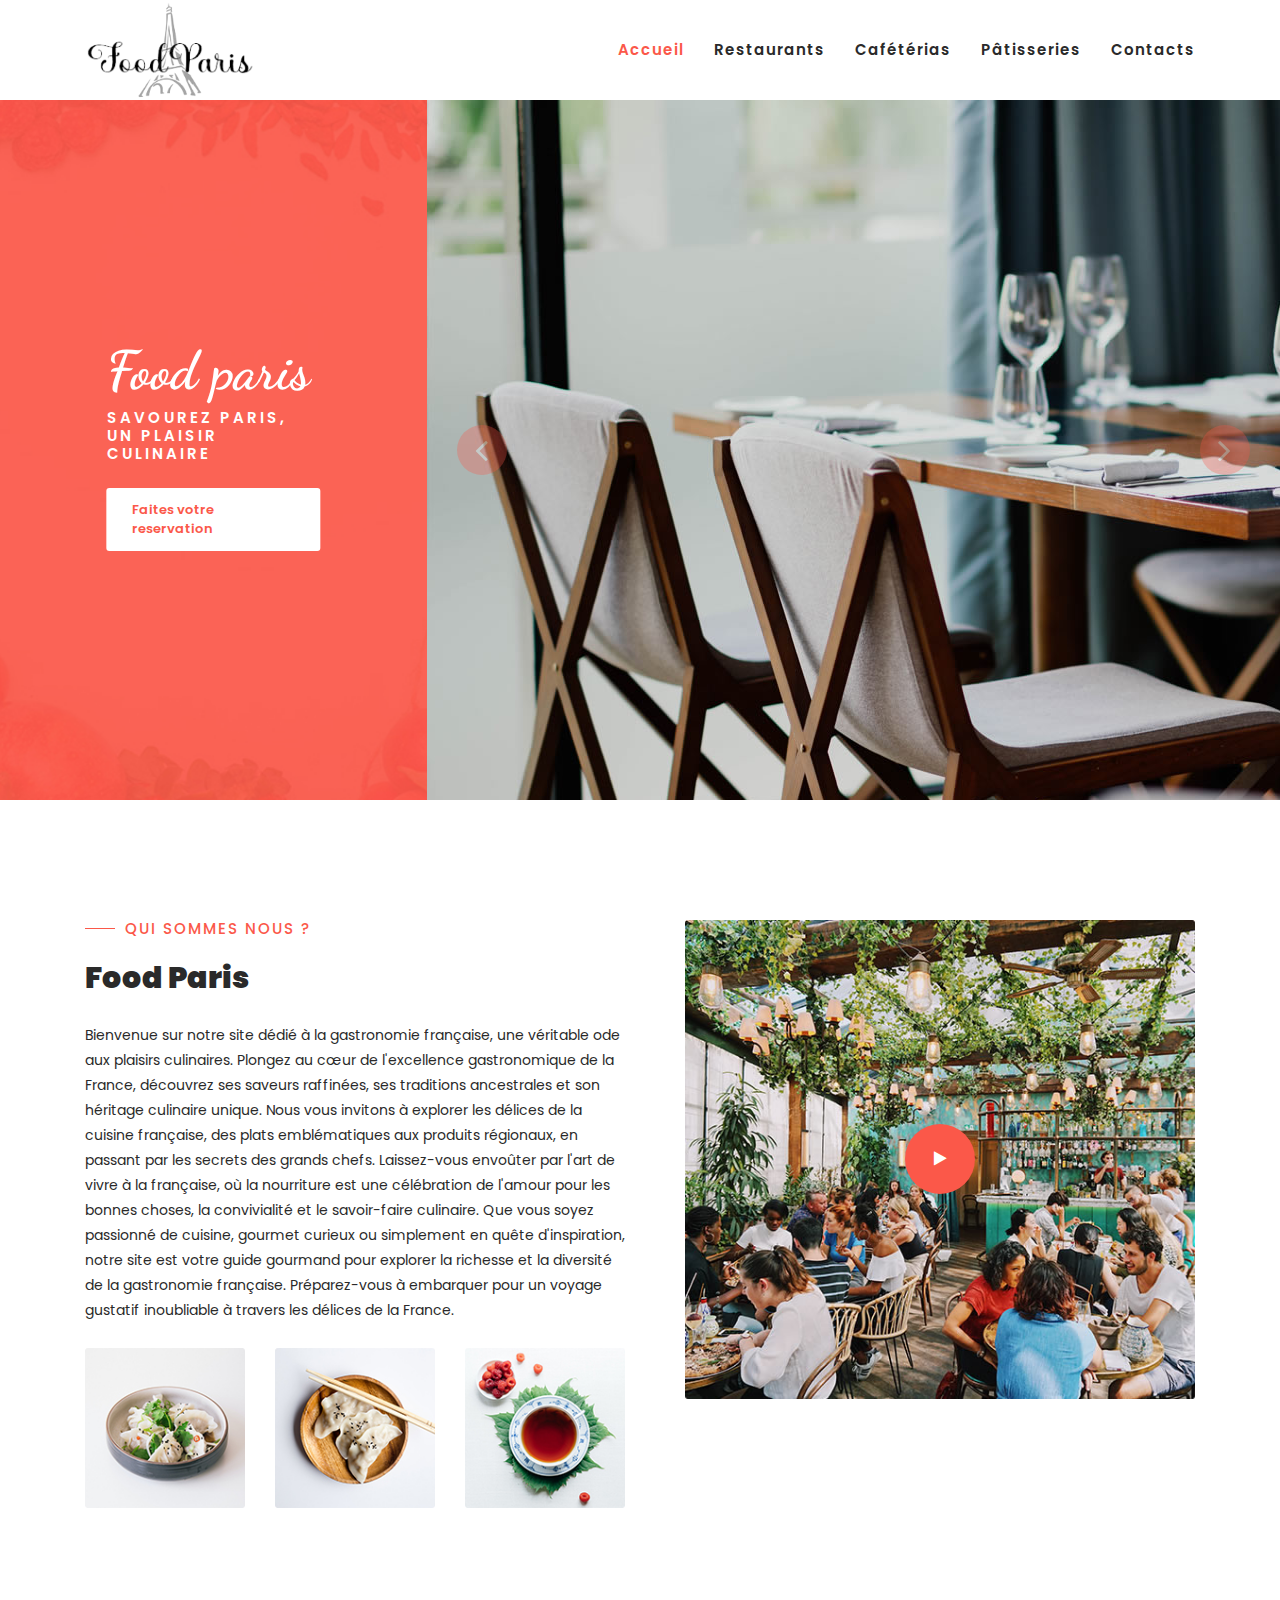
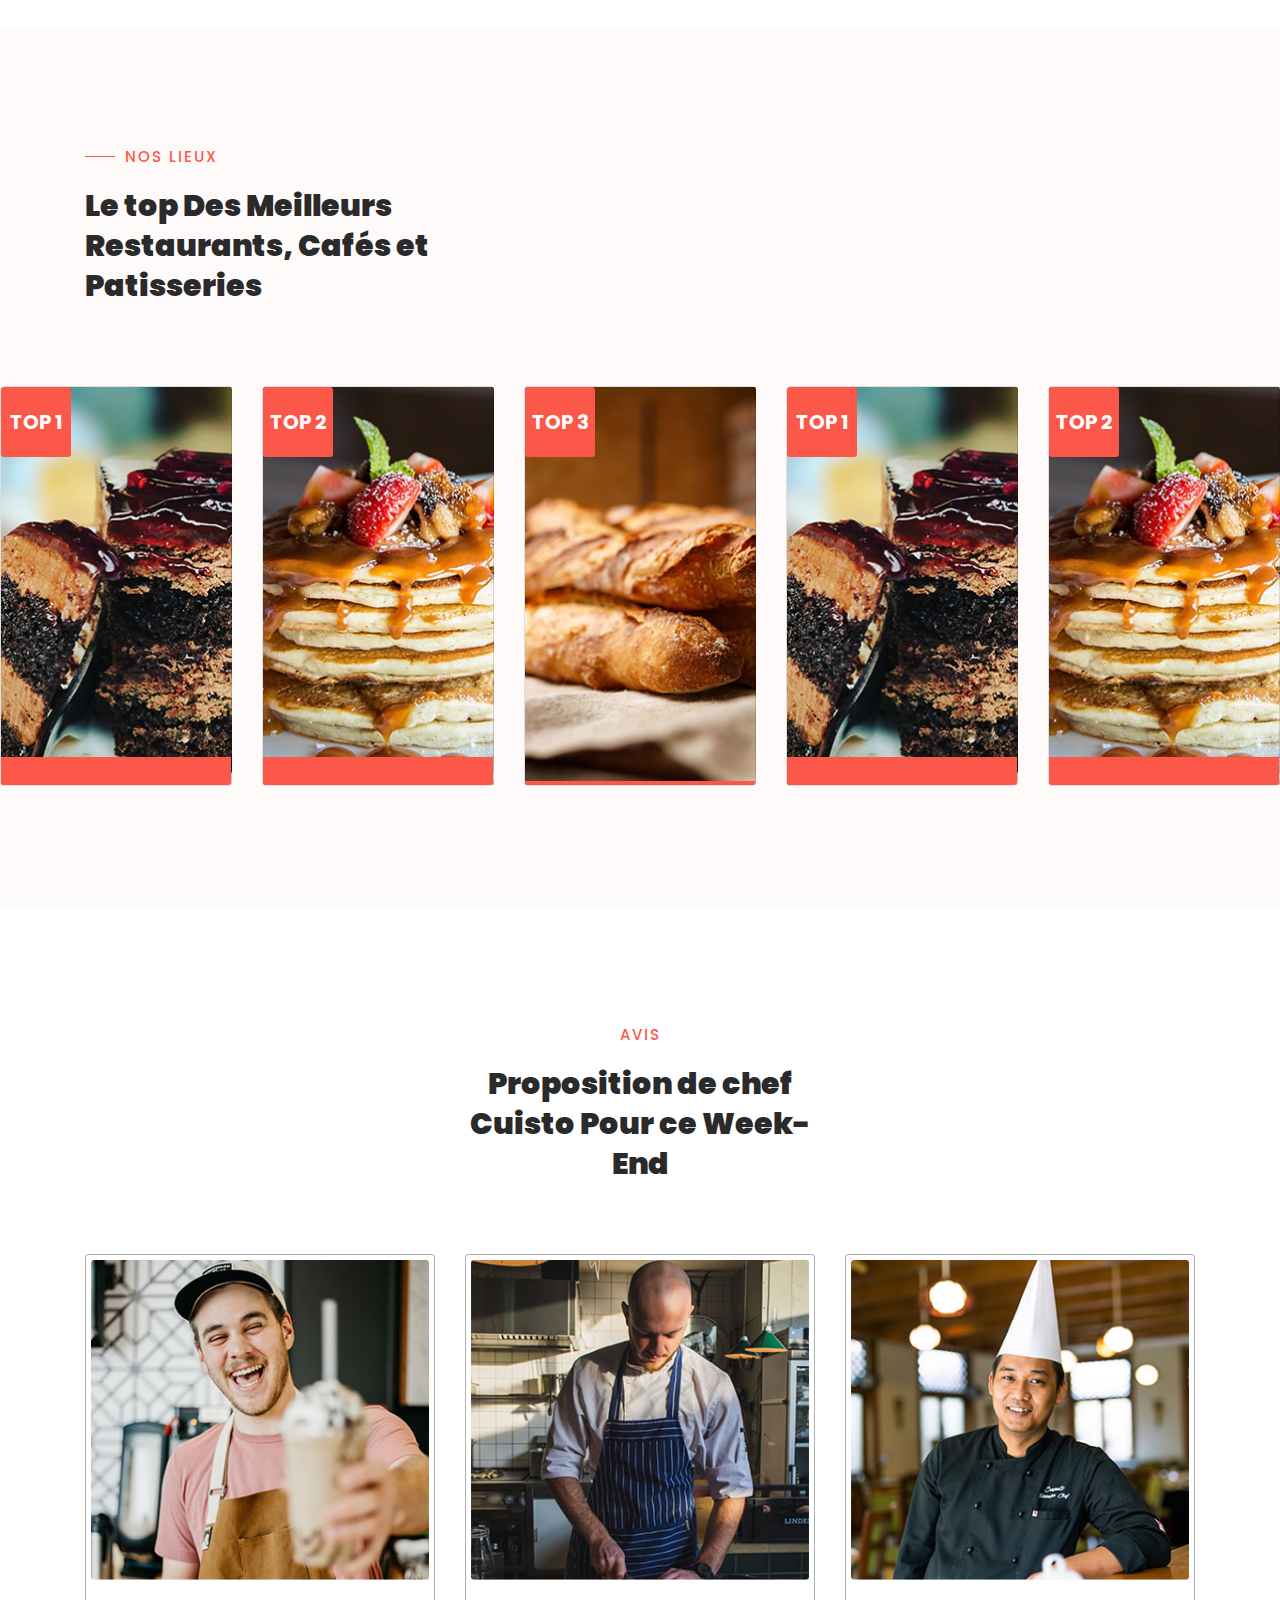
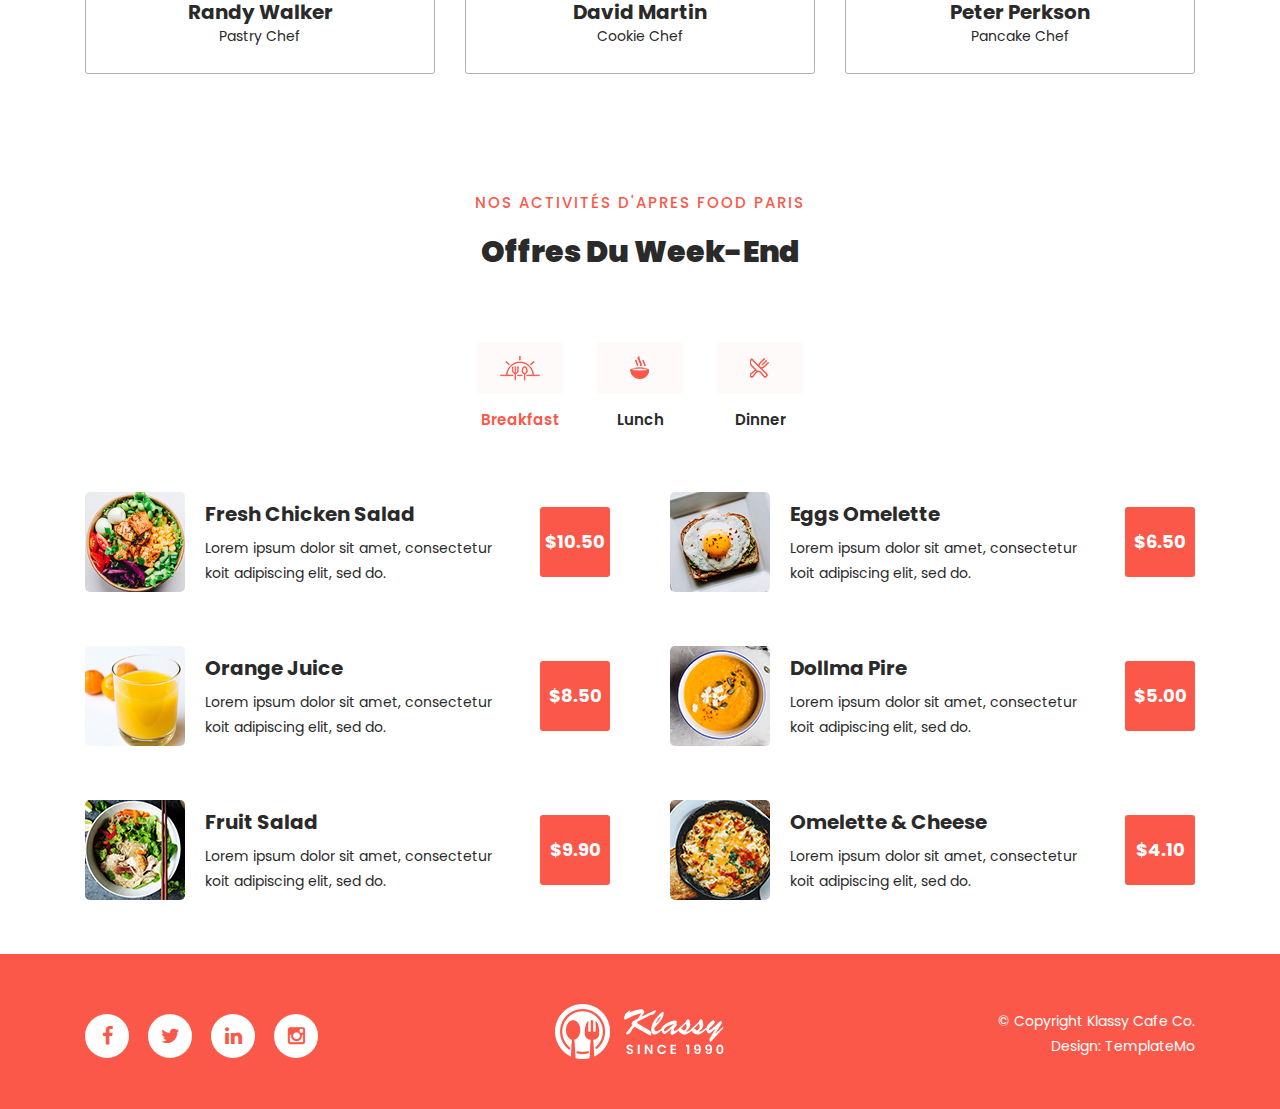
<file: index.html>
<!DOCTYPE html>
<html lang="en">

<head>

    <meta charset="utf-8">
    <meta name="viewport" content="width=device-width, initial-scale=1, shrink-to-fit=no">
    <meta name="description" content="">
    <meta name="author" content="">
    <link href="https://fonts.googleapis.com/css?family=Poppins:100,200,300,400,500,600,700,800,900&display=swap"
        rel="stylesheet">
    <link href="https://fonts.googleapis.com/css2?family=Dancing+Script:wght@400;500;600;700&display=swap"
        rel="stylesheet">

    <title>Food Paris</title>
    <!--
    
TemplateMo 558 Klassy Cafe

https://templatemo.com/tm-558-klassy-cafe

-->
    <!-- Additional CSS Files -->
    <link rel="stylesheet" type="text/css" href="assets/css/bootstrap.min.css">

    <link rel="stylesheet" type="text/css" href="assets/css/font-awesome.css">

    <link rel="stylesheet" href="assets/css/templatemo-klassy-cafe.css">

    <link rel="stylesheet" href="assets/css/owl-carousel.css">

    <link rel="stylesheet" href="assets/css/lightbox.css">

</head>

<body>

    <!-- ***** Preloader Start ***** -->
    <div id="preloader">
        <div class="jumper">
            <div></div>
            <div></div>
            <div></div>
        </div>
    </div>
    <!-- ***** Preloader End ***** -->


    <!-- ***** Header Area Start ***** -->
    <header class="header-area header-sticky">
        <div class="container">
            <div class="row">
                <div class="col-12">
                    <nav class="main-nav">
                        <!-- ***** Logo Start ***** -->
                        <a href="index.html" class="logo">
                            <img src="assets/images/logo.png">
                        </a>
                        <!-- ***** Logo End ***** -->
                        <!-- ***** Menu Start ***** -->
                        <ul class="nav">
                            <li class="scroll-to-section"><a href="index.html" class="active">Accueil</a></li>
                            <li class="scroll-to-section"><a href="resto_gastro.html">Restaurants</a></li>

                            <!-- 
                            <li class="submenu">
                                <a href="javascript:;">Drop Down</a>
                                <ul>
                                    <li><a href="#">Drop Down Page 1</a></li>
                                    <li><a href="#">Drop Down Page 2</a></li>
                                    <li><a href="#">Drop Down Page 3</a></li>
                                </ul>
                            </li>
                        -->
                            <li class="scroll-to-section"><a href="caffe.html">Cafétérias</a></li>
                            <li class="scroll-to-section"><a href="patisseries.html">Pâtisseries</a></li>
                            <li class="scroll-to-section"><a href="contact.html">Contacts</a></li>
                        </ul>
                        <a class='menu-trigger'>
                            <span>Menu</span>
                        </a>
                        <!-- ***** Menu End ***** -->
                    </nav>
                </div>
            </div>
        </div>
    </header>
    <!-- ***** Header Area End ***** -->

    <!-- ***** Main Banner Area Start ***** -->
    <div id="top">
        <div class="container-fluid">
            <div class="row">
                <div class="col-lg-4">
                    <div class="left-content">
                        <div class="inner-content">
                            <h4>Food paris </h4>
                            <h6>Savourez Paris, un plaisir culinaire</h6>
                            <div class="main-white-button scroll-to-section">
                                <a href="#reservation">Faites votre reservation</a>
                            </div>
                        </div>
                    </div>
                </div>
                <div class="col-lg-8">
                    <div class="main-banner header-text">
                        <div class="Modern-Slider">
                            <!-- Item -->
                            <div class="item">
                                <div class="img-fill">
                                    <img src="assets/images/slide-01.jpg" alt="">
                                </div>
                            </div>
                            <!-- // Item -->
                            <!-- Item -->
                            <div class="item">
                                <div class="img-fill">
                                    <img src="assets/images/slide-02.jpg" alt="">
                                </div>
                            </div>
                            <!-- // Item -->
                            <!-- Item -->
                            <div class="item">
                                <div class="img-fill">
                                    <img src="assets/images/slide-03.jpg" alt="">
                                </div>
                            </div>
                            <!-- // Item -->
                        </div>
                    </div>
                </div>
            </div>
        </div>
    </div>
    <!-- ***** Main Banner Area End ***** -->

    <!-- ***** About Area Starts ***** -->
    <section class="section" id="about">
        <div class="container">
            <div class="row">
                <div class="col-lg-6 col-md-6 col-xs-12">
                    <div class="left-text-content">
                        <div class="section-heading">
                            <h6>Qui Sommes Nous ?</h6>
                            <h2>Food Paris</h2>
                        </div>
                        <p>Bienvenue sur notre site dédié à la gastronomie française, une véritable ode aux plaisirs
                            culinaires. Plongez au cœur de l'excellence gastronomique de la France, découvrez ses
                            saveurs raffinées, ses traditions ancestrales et son héritage culinaire unique. Nous vous
                            invitons à explorer les délices de la cuisine française, des plats emblématiques aux
                            produits régionaux, en passant par les secrets des grands chefs. Laissez-vous envoûter par
                            l'art de vivre à la française, où la nourriture est une célébration de l'amour pour les
                            bonnes choses, la convivialité et le savoir-faire culinaire. Que vous soyez passionné de
                            cuisine, gourmet curieux ou simplement en quête d'inspiration, notre site est votre guide
                            gourmand pour explorer la richesse et la diversité de la gastronomie française.
                            Préparez-vous à embarquer pour un voyage gustatif inoubliable à travers les délices de la
                            France.</p>
                        <div class="row">
                            <div class="col-4">
                                <img src="assets/images/about-thumb-01.jpg" alt="">
                            </div>
                            <div class="col-4">
                                <img src="assets/images/about-thumb-02.jpg" alt="">
                            </div>
                            <div class="col-4">
                                <img src="assets/images/about-thumb-03.jpg" alt="">
                            </div>
                        </div>
                    </div>
                </div>
                <div class="col-lg-6 col-md-6 col-xs-12">
                    <div class="right-content">
                        <div class="thumb">
                            <a rel="nofollow" href="http://youtube.com"><i class="fa fa-play"></i></a>
                            <img src="assets/images/about-video-bg.jpg" alt="">
                        </div>
                    </div>
                </div>
            </div>
        </div>
    </section>
    <!-- ***** About Area Ends ***** -->

    <!-- ***** Menu Area Starts ***** -->
    <section class="section" id="menu">
        <div class="container">
            <div class="row">
                <div class="col-lg-4">
                    <div class="section-heading">
                        <h6>Nos lieux</h6>
                        <h2>Le top Des Meilleurs Restaurants, Cafés et Patisseries</h2>
                    </div>
                </div>
            </div>
        </div>
        <div class="row ">
            <div class="col-lg-12">
                <div class="owl-menu-item owl-carousel">
                    <div class="item">
                        <div class='card card1'>
                            <div class="price">
                                <h6>TOP 1</h6>
                            </div>
                            <div class='info'>
                                <h1 class='title'>Chocolate Cake</h1>
                                <p class='description'>Lorem ipsum dolor sit amet, consectetur adipiscing elit, sedii do
                                    eiusmod teme.</p>
                                <div class="main-text-button">
                                    <div class="scroll-to-section"><a href="#reservation">Make Reservation <i
                                                class="fa fa-angle-down"></i></a></div>
                                </div>
                            </div>
                        </div>
                    </div>
                    <div class="item">
                        <div class='card card2'>
                            <div class="price">
                                <h6>TOP 2</h6>
                            </div>
                            <div class='info'>
                                <h1 class='title'>Klassy Pancake</h1>
                                <p class='description'>Lorem ipsum dolor sit amet, consectetur adipiscing elit, sedii do
                                    eiusmod teme.</p>
                                <div class="main-text-button">
                                    <div class="scroll-to-section"><a href="#reservation">Make Reservation <i
                                                class="fa fa-angle-down"></i></a></div>
                                </div>
                            </div>
                        </div>
                    </div>
                    <div class="item">
                        <div class='card card3'>
                            <div class="price">
                                <h6>TOP 3</h6>
                            </div>
                            <div class='info'>
                                <h1 class='title'>Tall Klassy Bread</h1>
                                <p class='description'>Lorem ipsum dolor sit amet, consectetur adipiscing elit, sedii do
                                    eiusmod teme.</p>
                                <div class="main-text-button">
                                    <div class="scroll-to-section"><a href="#reservation">Make Reservation <i
                                                class="fa fa-angle-down"></i></a></div>
                                </div>
                            </div>
                        </div>
                    </div>
                </div>
            </div>
        </div>
    </section>
    <!-- ***** Menu Area Ends ***** -->

    <!-- ***** Chefs Area Starts ***** -->
    <section class="section" id="chefs">
        <div class="container">
            <div class="row">
                <div class="col-lg-4 offset-lg-4 text-center">
                    <div class="section-heading">
                        <h6> Avis </h6>
                        <h2> Proposition de chef Cuisto Pour ce Week-End </h2>
                    </div>
                </div>
            </div>
            <div class="row">
                <div class="col-lg-4">
                    <div class="chef-item">
                        <div class="thumb">
                            <div class="overlay"></div>
                            <ul class="social-icons">
                                <li><a href="#"><i class="fa fa-facebook"></i></a></li>
                                <li><a href="#"><i class="fa fa-twitter"></i></a></li>
                                <li><a href="#"><i class="fa fa-instagram"></i></a></li>
                            </ul>
                            <img src="assets/images/chefs-01.jpg" alt="Chef #1">
                        </div>
                        <div class="down-content">
                            <h4>Randy Walker</h4>
                            <span>Pastry Chef</span>
                        </div>
                    </div>
                </div>
                <div class="col-lg-4">
                    <div class="chef-item">
                        <div class="thumb">
                            <div class="overlay"></div>
                            <ul class="social-icons">
                                <li><a href="https://www.facebook.com/david.martinlapaix/?locale=fr_FR"><i
                                            class="fa fa-facebook"></i></a></li>
                                <li><a href="#"><i class="fa fa-twitter"></i></a></li>
                                <li><a href="#"><i class="fa fa-behance"></i></a></li>
                            </ul>
                            <img src="assets/images/chefs-02.jpg" alt="Chef #2">
                        </div>
                        <div class="down-content">
                            <h4>David Martin</h4>
                            <span>Cookie Chef</span>
                        </div>
                    </div>
                </div>
                <div class="col-lg-4">
                    <div class="chef-item">
                        <div class="thumb">
                            <div class="overlay"></div>
                            <ul class="social-icons">
                                <li><a href="#"><i class="fa fa-facebook"></i></a></li>
                                <li><a href="#"><i class="fa fa-twitter"></i></a></li>
                                <li><a href="#"><i class="fa fa-google"></i></a></li>
                            </ul>
                            <img src="assets/images/chefs-03.jpg" alt="Chef #3">
                        </div>
                        <div class="down-content">
                            <h4>Peter Perkson</h4>
                            <span>Pancake Chef</span>
                        </div>
                    </div>
                </div>
            </div>
        </div>
    </section>
    <!-- ***** Chefs Area Ends ***** -->
    <!-- ***** Reservation Area Ends ***** -->

    <!-- ***** Menu Area Starts ***** -->
    <section class="section" id="offers">
        <div class="container">
            <div class="row">
                <div class="col-lg-4 offset-lg-4 text-center">
                    <div class="section-heading">
                        <h6>Nos Activités d'Apres Food Paris</h6>
                        <h2>Offres Du Week-End</h2>
                    </div>
                </div>
            </div>
            <div class="row">
                <div class="col-lg-12">
                    <div class="row" id="tabs">
                        <div class="col-lg-12">
                            <div class="heading-tabs">
                                <div class="row">
                                    <div class="col-lg-6 offset-lg-3">
                                        <ul>
                                            <li><a href='#tabs-1'><img src="assets/images/tab-icon-01.png"
                                                        alt="">Breakfast</a></li>
                                            <li><a href='#tabs-2'><img src="assets/images/tab-icon-02.png"
                                                        alt="">Lunch</a></a></li>
                                            <li><a href='#tabs-3'><img src="assets/images/tab-icon-03.png"
                                                        alt="">Dinner</a></a></li>
                                        </ul>
                                    </div>
                                </div>
                            </div>
                        </div>
                        <div class="col-lg-12">
                            <section class='tabs-content'>
                                <article id='tabs-1'>
                                    <div class="row">
                                        <div class="col-lg-6">
                                            <div class="row">
                                                <div class="left-list">
                                                    <div class="col-lg-12">
                                                        <div class="tab-item">
                                                            <img src="assets/images/tab-item-01.png" alt="">
                                                            <h4>Fresh Chicken Salad</h4>
                                                            <p>Lorem ipsum dolor sit amet, consectetur koit adipiscing
                                                                elit, sed do.</p>
                                                            <div class="price">
                                                                <h6>$10.50</h6>
                                                            </div>
                                                        </div>
                                                    </div>
                                                    <div class="col-lg-12">
                                                        <div class="tab-item">
                                                            <img src="assets/images/tab-item-02.png" alt="">
                                                            <h4>Orange Juice</h4>
                                                            <p>Lorem ipsum dolor sit amet, consectetur koit adipiscing
                                                                elit, sed do.</p>
                                                            <div class="price">
                                                                <h6>$8.50</h6>
                                                            </div>
                                                        </div>
                                                    </div>
                                                    <div class="col-lg-12">
                                                        <div class="tab-item">
                                                            <img src="assets/images/tab-item-03.png" alt="">
                                                            <h4>Fruit Salad</h4>
                                                            <p>Lorem ipsum dolor sit amet, consectetur koit adipiscing
                                                                elit, sed do.</p>
                                                            <div class="price">
                                                                <h6>$9.90</h6>
                                                            </div>
                                                        </div>
                                                    </div>
                                                </div>
                                            </div>
                                        </div>
                                        <div class="col-lg-6">
                                            <div class="row">
                                                <div class="right-list">
                                                    <div class="col-lg-12">
                                                        <div class="tab-item">
                                                            <img src="assets/images/tab-item-04.png" alt="">
                                                            <h4>Eggs Omelette</h4>
                                                            <p>Lorem ipsum dolor sit amet, consectetur koit adipiscing
                                                                elit, sed do.</p>
                                                            <div class="price">
                                                                <h6>$6.50</h6>
                                                            </div>
                                                        </div>
                                                    </div>
                                                    <div class="col-lg-12">
                                                        <div class="tab-item">
                                                            <img src="assets/images/tab-item-05.png" alt="">
                                                            <h4>Dollma Pire</h4>
                                                            <p>Lorem ipsum dolor sit amet, consectetur koit adipiscing
                                                                elit, sed do.</p>
                                                            <div class="price">
                                                                <h6>$5.00</h6>
                                                            </div>
                                                        </div>
                                                    </div>
                                                    <div class="col-lg-12">
                                                        <div class="tab-item">
                                                            <img src="assets/images/tab-item-06.png" alt="">
                                                            <h4>Omelette & Cheese</h4>
                                                            <p>Lorem ipsum dolor sit amet, consectetur koit adipiscing
                                                                elit, sed do.</p>
                                                            <div class="price">
                                                                <h6>$4.10</h6>
                                                            </div>
                                                        </div>
                                                    </div>
                                                </div>
                                            </div>
                                        </div>
                                    </div>
                                </article>
                                <article id='tabs-2'>
                                    <div class="row">
                                        <div class="col-lg-6">
                                            <div class="row">
                                                <div class="left-list">
                                                    <div class="col-lg-12">
                                                        <div class="tab-item">
                                                            <img src="assets/images/tab-item-04.png" alt="">
                                                            <h4>Eggs Omelette</h4>
                                                            <p>Lorem ipsum dolor sit amet, consectetur koit adipiscing
                                                                elit, sed do.</p>
                                                            <div class="price">
                                                                <h6>$14</h6>
                                                            </div>
                                                        </div>
                                                    </div>
                                                    <div class="col-lg-12">
                                                        <div class="tab-item">
                                                            <img src="assets/images/tab-item-05.png" alt="">
                                                            <h4>Dollma Pire</h4>
                                                            <p>Lorem ipsum dolor sit amet, consectetur koit adipiscing
                                                                elit, sed do.</p>
                                                            <div class="price">
                                                                <h6>$18</h6>
                                                            </div>
                                                        </div>
                                                    </div>
                                                    <div class="col-lg-12">
                                                        <div class="tab-item">
                                                            <img src="assets/images/tab-item-06.png" alt="">
                                                            <h4>Omelette & Cheese</h4>
                                                            <p>Lorem ipsum dolor sit amet, consectetur koit adipiscing
                                                                elit, sed do.</p>
                                                            <div class="price">
                                                                <h6>$22</h6>
                                                            </div>
                                                        </div>
                                                    </div>
                                                </div>
                                            </div>
                                        </div>
                                        <div class="col-lg-6">
                                            <div class="row">
                                                <div class="right-list">
                                                    <div class="col-lg-12">
                                                        <div class="tab-item">
                                                            <img src="assets/images/tab-item-01.png" alt="">
                                                            <h4>Fresh Chicken Salad</h4>
                                                            <p>Lorem ipsum dolor sit amet, consectetur koit adipiscing
                                                                elit, sed do.</p>
                                                            <div class="price">
                                                                <h6>$10</h6>
                                                            </div>
                                                        </div>
                                                    </div>
                                                    <div class="col-lg-12">
                                                        <div class="tab-item">
                                                            <img src="assets/images/tab-item-02.png" alt="">
                                                            <h4>Orange Juice</h4>
                                                            <p>Lorem ipsum dolor sit amet, consectetur koit adipiscing
                                                                elit, sed do.</p>
                                                            <div class="price">
                                                                <h6>$20</h6>
                                                            </div>
                                                        </div>
                                                    </div>
                                                    <div class="col-lg-12">
                                                        <div class="tab-item">
                                                            <img src="assets/images/tab-item-03.png" alt="">
                                                            <h4>Fruit Salad</h4>
                                                            <p>Lorem ipsum dolor sit amet, consectetur koit adipiscing
                                                                elit, sed do.</p>
                                                            <div class="price">
                                                                <h6>$30</h6>
                                                            </div>
                                                        </div>
                                                    </div>
                                                </div>
                                            </div>
                                        </div>
                                    </div>
                                </article>
                                <article id='tabs-3'>
                                    <div class="row">
                                        <div class="col-lg-6">
                                            <div class="row">
                                                <div class="left-list">
                                                    <div class="col-lg-12">
                                                        <div class="tab-item">
                                                            <img src="assets/images/tab-item-05.png" alt="">
                                                            <h4>Eggs Omelette</h4>
                                                            <p>Lorem ipsum dolor sit amet, consectetur koit adipiscing
                                                                elit, sed do.</p>
                                                            <div class="price">
                                                                <h6>$14</h6>
                                                            </div>
                                                        </div>
                                                    </div>
                                                    <div class="col-lg-12">
                                                        <div class="tab-item">
                                                            <img src="assets/images/tab-item-03.png" alt="">
                                                            <h4>Orange Juice</h4>
                                                            <p>Lorem ipsum dolor sit amet, consectetur koit adipiscing
                                                                elit, sed do.</p>
                                                            <div class="price">
                                                                <h6>$18</h6>
                                                            </div>
                                                        </div>
                                                    </div>
                                                    <div class="col-lg-12">
                                                        <div class="tab-item">
                                                            <img src="assets/images/tab-item-02.png" alt="">
                                                            <h4>Fruit Salad</h4>
                                                            <p>Lorem ipsum dolor sit amet, consectetur koit adipiscing
                                                                elit, sed do.</p>
                                                            <div class="price">
                                                                <h6>$10</h6>
                                                            </div>
                                                        </div>
                                                    </div>
                                                </div>
                                            </div>
                                        </div>
                                        <div class="col-lg-6">
                                            <div class="row">
                                                <div class="right-list">
                                                    <div class="col-lg-12">
                                                        <div class="tab-item">
                                                            <img src="assets/images/tab-item-06.png" alt="">
                                                            <h4>Fresh Chicken Salad</h4>
                                                            <p>Lorem ipsum dolor sit amet, consectetur koit adipiscing
                                                                elit, sed do.</p>
                                                            <div class="price">
                                                                <h6>$8.50</h6>
                                                            </div>
                                                        </div>
                                                    </div>
                                                    <div class="col-lg-12">
                                                        <div class="tab-item">
                                                            <img src="assets/images/tab-item-01.png" alt="">
                                                            <h4>Dollma Pire</h4>
                                                            <p>Lorem ipsum dolor sit amet, consectetur koit adipiscing
                                                                elit, sed do.</p>
                                                            <div class="price">
                                                                <h6>$9</h6>
                                                            </div>
                                                        </div>
                                                    </div>
                                                    <div class="col-lg-12">
                                                        <div class="tab-item">
                                                            <img src="assets/images/tab-item-04.png" alt="">
                                                            <h4>Omelette & Cheese</h4>
                                                            <p>Lorem ipsum dolor sit amet, consectetur koit adipiscing
                                                                elit, sed do.</p>
                                                            <div class="price">
                                                                <h6>$11</h6>
                                                            </div>
                                                        </div>
                                                    </div>
                                                </div>
                                            </div>
                                        </div>
                                    </div>
                                </article>
                            </section>
                        </div>
                    </div>
                </div>
            </div>
        </div>
    </section>
    <!-- ***** Chefs Area Ends ***** -->

    <!-- ***** Footer Start ***** -->
    <footer>
        <div class="container">
            <div class="row">
                <div class="col-lg-4 col-xs-12">
                    <div class="right-text-content">
                        <ul class="social-icons">
                            <li><a href="#"><i class="fa fa-facebook"></i></a></li>
                            <li><a href="#"><i class="fa fa-twitter"></i></a></li>
                            <li><a href="#"><i class="fa fa-linkedin"></i></a></li>
                            <li><a href="#"><i class="fa fa-instagram"></i></a></li>
                        </ul>
                    </div>
                </div>
                <div class="col-lg-4">
                    <div class="logo">
                        <a href="index.html"><img src="assets/images/white-logo.png" alt=""></a>
                    </div>
                </div>
                <div class="col-lg-4 col-xs-12">
                    <div class="left-text-content">
                        <p>© Copyright Klassy Cafe Co.

                            <br>Design: TemplateMo
                        </p>
                    </div>
                </div>
            </div>
        </div>
    </footer>

    <!-- jQuery -->
    <script src="assets/js/jquery-2.1.0.min.js"></script>

    <!-- Bootstrap -->
    <script src="assets/js/popper.js"></script>
    <script src="assets/js/bootstrap.min.js"></script>

    <!-- Plugins -->
    <script src="assets/js/owl-carousel.js"></script>
    <script src="assets/js/accordions.js"></script>
    <script src="assets/js/datepicker.js"></script>
    <script src="assets/js/scrollreveal.min.js"></script>
    <script src="assets/js/waypoints.min.js"></script>
    <script src="assets/js/jquery.counterup.min.js"></script>
    <script src="assets/js/imgfix.min.js"></script>
    <script src="assets/js/slick.js"></script>
    <script src="assets/js/lightbox.js"></script>
    <script src="assets/js/isotope.js"></script>

    <!-- Global Init -->
    <script src="assets/js/custom.js"></script>
    <script>

        $(function () {
            var selectedClass = "";
            $("p").click(function () {
                selectedClass = $(this).attr("data-rel");
                $("#portfolio").fadeTo(50, 0.1);
                $("#portfolio div").not("." + selectedClass).fadeOut();
                setTimeout(function () {
                    $("." + selectedClass).fadeIn();
                    $("#portfolio").fadeTo(50, 1);
                }, 500);

            });
        });

    </script>
</body>

</html>
</file>
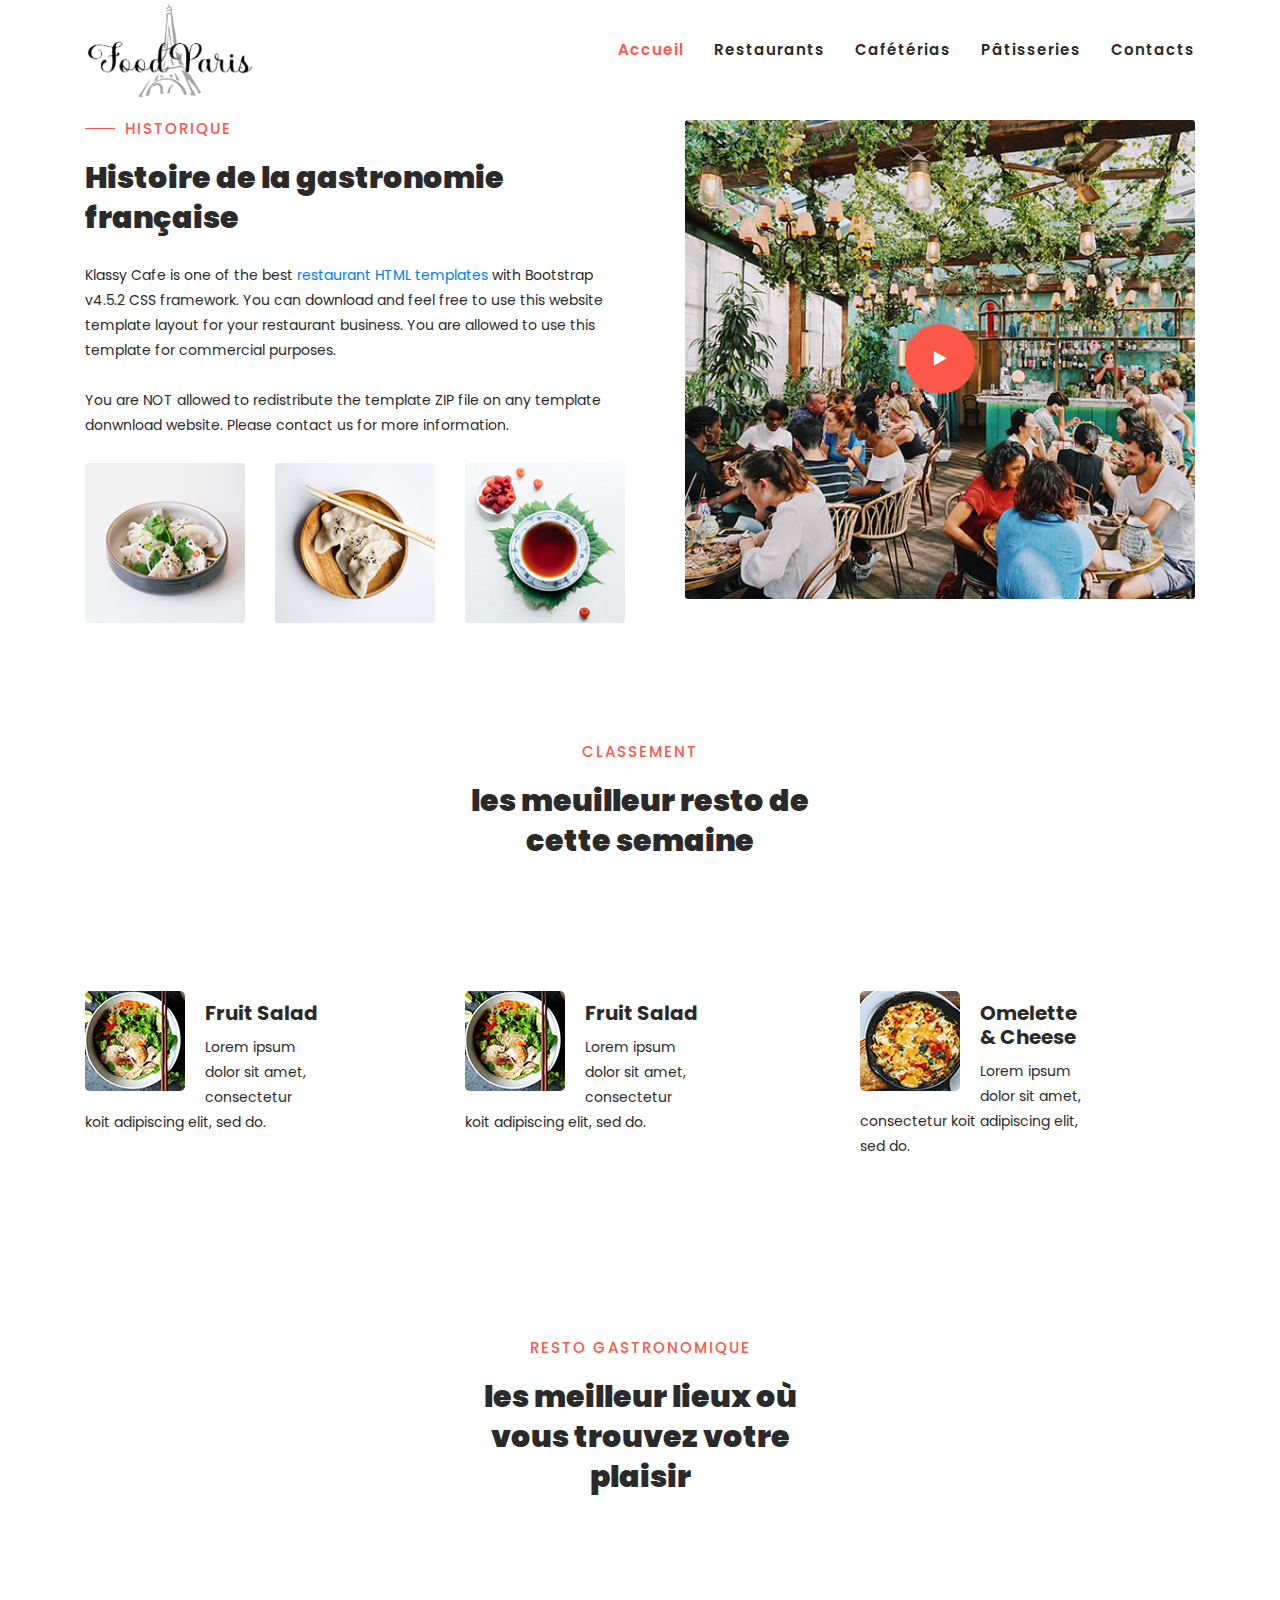
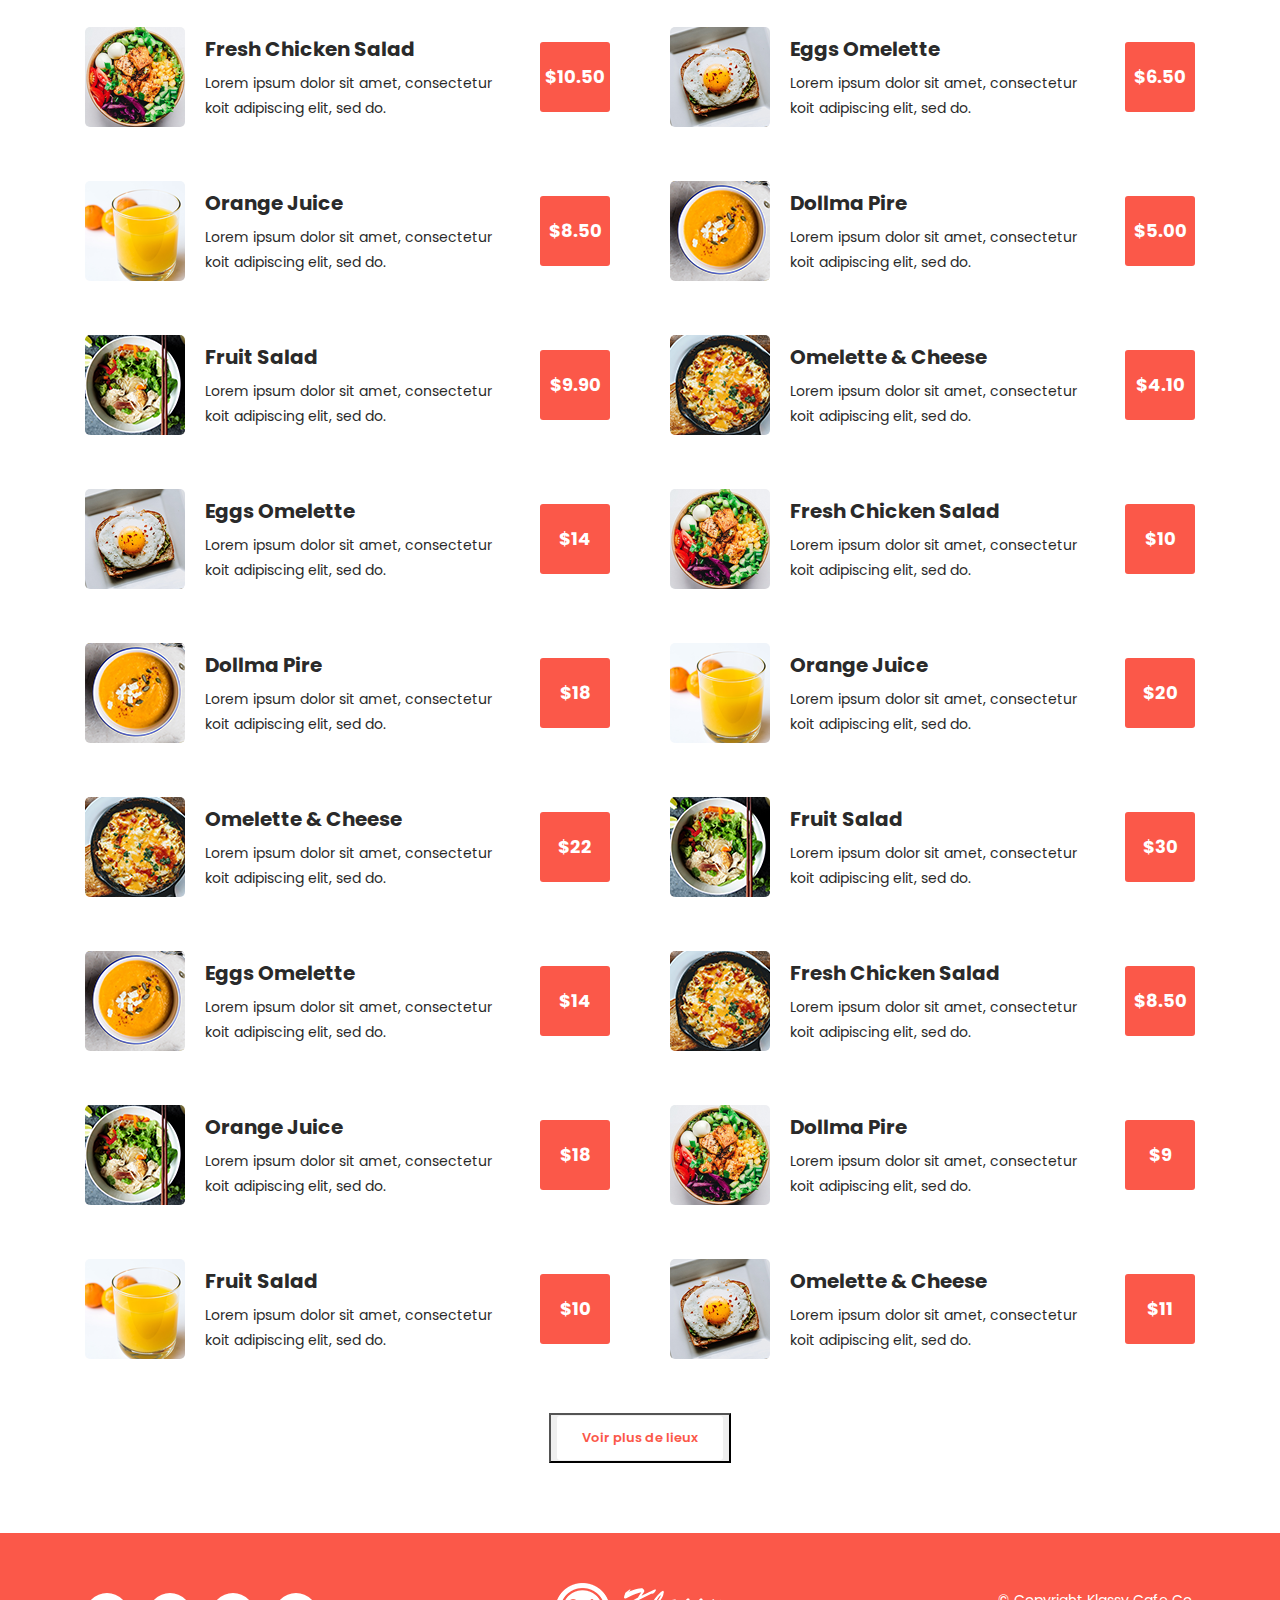
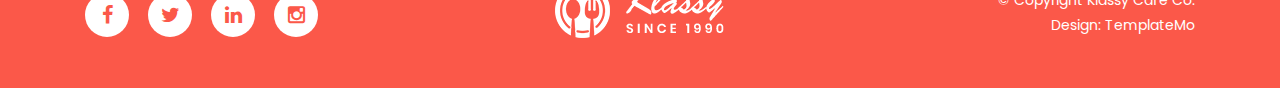
<file: caffe.html>
<!DOCTYPE html>
<html lang="en">

<head>

    <meta charset="utf-8">
    <meta name="viewport" content="width=device-width, initial-scale=1, shrink-to-fit=no">
    <meta name="description" content="">
    <meta name="author" content="">
    <link href="https://fonts.googleapis.com/css?family=Poppins:100,200,300,400,500,600,700,800,900&display=swap"
        rel="stylesheet">
    <link href="https://fonts.googleapis.com/css2?family=Dancing+Script:wght@400;500;600;700&display=swap"
        rel="stylesheet">

    <title>Food Paris</title>
    <!--
    
TemplateMo 558 Klassy Cafe

https://templatemo.com/tm-558-klassy-cafe

-->
    <!-- Additional CSS Files -->
    <link rel="stylesheet" type="text/css" href="assets/css/bootstrap.min.css">

    <link rel="stylesheet" type="text/css" href="assets/css/font-awesome.css">

    <link rel="stylesheet" href="assets/css/templatemo-klassy-cafe.css">

    <link rel="stylesheet" href="assets/css/owl-carousel.css">

    <link rel="stylesheet" href="assets/css/lightbox.css">

</head>

<body>

    <!-- ***** Preloader Start ***** -->
    <div id="preloader">
        <div class="jumper">
            <div></div>
            <div></div>
            <div></div>
        </div>
    </div>
    <!-- ***** Preloader End ***** -->


    <!-- ***** Header Area Start ***** -->
    <header class="header-area header-sticky">
        <div class="container">
            <div class="row">
                <div class="col-12">
                    <nav class="main-nav">
                        <!-- ***** Logo Start ***** -->
                        <a href="index.html" class="logo">
                            <img src="assets/images/logo.png">
                        </a>
                        <!-- ***** Logo End ***** -->
                        <!-- ***** Menu Start ***** -->
                        <ul class="nav">
                            <li class="scroll-to-section"><a href="index.html" class="active">Accueil</a></li>
                            <li class="scroll-to-section"><a href="resto_gastro.html">Restaurants</a></li>

                            <!-- 
                            <li class="submenu">
                                <a href="javascript:;">Drop Down</a>
                                <ul>
                                    <li><a href="#">Drop Down Page 1</a></li>
                                    <li><a href="#">Drop Down Page 2</a></li>
                                    <li><a href="#">Drop Down Page 3</a></li>
                                </ul>
                            </li>
                        -->
                            <li class="scroll-to-section"><a href="caffe.html">Cafétérias</a></li>
                            <li class="scroll-to-section"><a href="patisseries.html">Pâtisseries</a></li>
                            <li class="scroll-to-section"><a href="contact.html">Contacts</a></li>
                        </ul>
                        <a class='menu-trigger'>
                            <span>Menu</span>
                        </a>
                        <!-- ***** Menu End ***** -->
                    </nav>
                </div>
            </div>
        </div>
    </header>
    <!-- ***** Header Area End ***** -->


    <!-- ***** About Area Starts ***** -->
    <section class="section" id="about">
        <div class="container">
            <div class="row">
                <div class="col-lg-6 col-md-6 col-xs-12">
                    <div class="left-text-content">
                        <div class="section-heading">
                            <h6>Historique</h6>
                            <h2>Histoire de la gastronomie française</h2>
                        </div>
                        <p>Klassy Cafe is one of the best <a href="https://templatemo.com/tag/restaurant"
                                target="_blank" rel="sponsored">restaurant HTML templates</a> with Bootstrap v4.5.2 CSS
                            framework. You can download and feel free to use this website template layout for your
                            restaurant business. You are allowed to use this template for commercial purposes.
                            <br><br>You are NOT allowed to redistribute the template ZIP file on any template donwnload
                            website. Please contact us for more information.
                        </p>
                        <div class="row">
                            <div class="col-4">
                                <img src="assets/images/about-thumb-01.jpg" alt="">
                            </div>
                            <div class="col-4">
                                <img src="assets/images/about-thumb-02.jpg" alt="">
                            </div>
                            <div class="col-4">
                                <img src="assets/images/about-thumb-03.jpg" alt="">
                            </div>
                        </div>
                    </div>
                </div>
                <div class="col-lg-6 col-md-6 col-xs-12">
                    <div class="right-content">
                        <div class="thumb">
                            <a rel="nofollow" href="http://youtube.com"><i class="fa fa-play"></i></a>
                            <img src="assets/images/about-video-bg.jpg" alt="">
                        </div>
                    </div>
                </div>
            </div>
        </div>
    </section>
    <!-- ***** About Area Ends ***** -->




    <!-- ######################## -->
    <!-- ***** Menu Area Starts ***** -->
    <section class="section" id="offers">
        <div class="container">
            <div class="row">
                <div class="col-lg-4 offset-lg-4 text-center">
                    <div class="section-heading">
                        <h6>classement</h6>
                        <h2>les meuilleur resto de cette semaine</h2>
                    </div>
                </div>
            </div>
            <div class="row">
                <div class="col-lg-12">
                    <div class="row" id="tabs">

                        <div class="col-lg-12">
                            <section class='tabs-content'>
                                <article id='tabs-1'>
                                    <div class="row">
                                        <div class="col-lg-4">
                                            <div class="row">
                                                <div class="left-list">
                                                    <div class="col-lg-12">
                                                        <div class="tab-item">
                                                            <img src="assets/images/tab-item-03.png" alt="">
                                                            <h4>Fruit Salad</h4>
                                                            <p>Lorem ipsum dolor sit amet, consectetur koit adipiscing
                                                                elit, sed do.</p>
                                                            <!-- <div class="price">
                                                                <h6>$9.90</h6>
                                                            </div> -->
                                                        </div>
                                                    </div>
                                                </div>
                                            </div>
                                        </div>
                                        <div class="col-lg-4">
                                            <div class="row">
                                                <div class="left-list">
                                                    <div class="col-lg-12">
                                                        <div class="tab-item">
                                                            <img src="assets/images/tab-item-03.png" alt="">
                                                            <h4>Fruit Salad</h4>
                                                            <p>Lorem ipsum dolor sit amet, consectetur koit adipiscing
                                                                elit, sed do.</p>
                                                            <!-- <div class="price">
                                                                <h6>$9.90</h6>
                                                            </div> -->
                                                        </div>
                                                    </div>
                                                </div>
                                            </div>
                                        </div>
                                        <div class="col-lg-4">
                                            <div class="row">
                                                <div class="right-list">
                                                    <div class="col-lg-12">
                                                        <div class="tab-item">
                                                            <img src="assets/images/tab-item-06.png" alt="">
                                                            <h4>Omelette & Cheese</h4>
                                                            <p>Lorem ipsum dolor sit amet, consectetur koit adipiscing
                                                                elit, sed do.</p>
                                                            <!-- <div class="price">
                                                                <h6>$4.10</h6>
                                                            </div> -->
                                                        </div>
                                                    </div>
                                                </div>
                                            </div>
                                        </div>
                                    </div>
                                </article>

                            </section>
                        </div>
                    </div>
                </div>
            </div>
        </div>
    </section>
    <!-- ###################### -->

    <!-- ***** Menu Area Starts ***** -->
    <section class="section" id="offers">
        <div class="container">
            <div class="row">
                <div class="col-lg-4 offset-lg-4 text-center">
                    <div class="section-heading">
                        <h6>Resto gastronomique</h6>
                        <h2>les meilleur lieux où vous trouvez votre plaisir </h2>
                        <!-- <h2>les meilleur lieux où vous trouvez votre plaisir </h2> -->
                    </div>
                </div>
            </div>
            <div class="row">
                <div class="col-lg-12">
                    <div class="row" id="tabs">

                        <div class="col-lg-12">
                            <section class='tabs-content'>
                                <article id='tabs-1'>
                                    <div class="row">
                                        <div class="col-lg-6">
                                            <div class="row">
                                                <div class="left-list">
                                                    <div class="col-lg-12">
                                                        <div class="tab-item">
                                                            <img src="assets/images/tab-item-01.png" alt="">
                                                            <h4>Fresh Chicken Salad</h4>
                                                            <p>Lorem ipsum dolor sit amet, consectetur koit adipiscing
                                                                elit, sed do.</p>
                                                            <div class="price">
                                                                <h6>$10.50</h6>
                                                            </div>
                                                        </div>
                                                    </div>
                                                    <div class="col-lg-12">
                                                        <div class="tab-item">
                                                            <img src="assets/images/tab-item-02.png" alt="">
                                                            <h4>Orange Juice</h4>
                                                            <p>Lorem ipsum dolor sit amet, consectetur koit adipiscing
                                                                elit, sed do.</p>
                                                            <div class="price">
                                                                <h6>$8.50</h6>
                                                            </div>
                                                        </div>
                                                    </div>
                                                    <div class="col-lg-12">
                                                        <div class="tab-item">
                                                            <img src="assets/images/tab-item-03.png" alt="">
                                                            <h4>Fruit Salad</h4>
                                                            <p>Lorem ipsum dolor sit amet, consectetur koit adipiscing
                                                                elit, sed do.</p>
                                                            <div class="price">
                                                                <h6>$9.90</h6>
                                                            </div>
                                                        </div>
                                                    </div>
                                                </div>
                                            </div>
                                        </div>
                                        <div class="col-lg-6">
                                            <div class="row">
                                                <div class="right-list">
                                                    <div class="col-lg-12">
                                                        <div class="tab-item">
                                                            <img src="assets/images/tab-item-04.png" alt="">
                                                            <h4>Eggs Omelette</h4>
                                                            <p>Lorem ipsum dolor sit amet, consectetur koit adipiscing
                                                                elit, sed do.</p>
                                                            <div class="price">
                                                                <h6>$6.50</h6>
                                                            </div>
                                                        </div>
                                                    </div>
                                                    <div class="col-lg-12">
                                                        <div class="tab-item">
                                                            <img src="assets/images/tab-item-05.png" alt="">
                                                            <h4>Dollma Pire</h4>
                                                            <p>Lorem ipsum dolor sit amet, consectetur koit adipiscing
                                                                elit, sed do.</p>
                                                            <div class="price">
                                                                <h6>$5.00</h6>
                                                            </div>
                                                        </div>
                                                    </div>
                                                    <div class="col-lg-12">
                                                        <div class="tab-item">
                                                            <img src="assets/images/tab-item-06.png" alt="">
                                                            <h4>Omelette & Cheese</h4>
                                                            <p>Lorem ipsum dolor sit amet, consectetur koit adipiscing
                                                                elit, sed do.</p>
                                                            <div class="price">
                                                                <h6>$4.10</h6>
                                                            </div>
                                                        </div>
                                                    </div>
                                                </div>
                                            </div>
                                        </div>
                                    </div>
                                </article>
                                <article id='tabs-2'>
                                    <div class="row">
                                        <div class="col-lg-6">
                                            <div class="row">
                                                <div class="left-list">
                                                    <div class="col-lg-12">
                                                        <div class="tab-item">
                                                            <img src="assets/images/tab-item-04.png" alt="">
                                                            <h4>Eggs Omelette</h4>
                                                            <p>Lorem ipsum dolor sit amet, consectetur koit adipiscing
                                                                elit, sed do.</p>
                                                            <div class="price">
                                                                <h6>$14</h6>
                                                            </div>
                                                        </div>
                                                    </div>
                                                    <div class="col-lg-12">
                                                        <div class="tab-item">
                                                            <img src="assets/images/tab-item-05.png" alt="">
                                                            <h4>Dollma Pire</h4>
                                                            <p>Lorem ipsum dolor sit amet, consectetur koit adipiscing
                                                                elit, sed do.</p>
                                                            <div class="price">
                                                                <h6>$18</h6>
                                                            </div>
                                                        </div>
                                                    </div>
                                                    <div class="col-lg-12">
                                                        <div class="tab-item">
                                                            <img src="assets/images/tab-item-06.png" alt="">
                                                            <h4>Omelette & Cheese</h4>
                                                            <p>Lorem ipsum dolor sit amet, consectetur koit adipiscing
                                                                elit, sed do.</p>
                                                            <div class="price">
                                                                <h6>$22</h6>
                                                            </div>
                                                        </div>
                                                    </div>
                                                </div>
                                            </div>
                                        </div>
                                        <div class="col-lg-6">
                                            <div class="row">
                                                <div class="right-list">
                                                    <div class="col-lg-12">
                                                        <div class="tab-item">
                                                            <img src="assets/images/tab-item-01.png" alt="">
                                                            <h4>Fresh Chicken Salad</h4>
                                                            <p>Lorem ipsum dolor sit amet, consectetur koit adipiscing
                                                                elit, sed do.</p>
                                                            <div class="price">
                                                                <h6>$10</h6>
                                                            </div>
                                                        </div>
                                                    </div>
                                                    <div class="col-lg-12">
                                                        <div class="tab-item">
                                                            <img src="assets/images/tab-item-02.png" alt="">
                                                            <h4>Orange Juice</h4>
                                                            <p>Lorem ipsum dolor sit amet, consectetur koit adipiscing
                                                                elit, sed do.</p>
                                                            <div class="price">
                                                                <h6>$20</h6>
                                                            </div>
                                                        </div>
                                                    </div>
                                                    <div class="col-lg-12">
                                                        <div class="tab-item">
                                                            <img src="assets/images/tab-item-03.png" alt="">
                                                            <h4>Fruit Salad</h4>
                                                            <p>Lorem ipsum dolor sit amet, consectetur koit adipiscing
                                                                elit, sed do.</p>
                                                            <div class="price">
                                                                <h6>$30</h6>
                                                            </div>
                                                        </div>
                                                    </div>
                                                </div>
                                            </div>
                                        </div>
                                    </div>
                                </article>
                                <article id='tabs-3'>
                                    <div class="row">
                                        <div class="col-lg-6">
                                            <div class="row">
                                                <div class="left-list">
                                                    <div class="col-lg-12">
                                                        <div class="tab-item">
                                                            <img src="assets/images/tab-item-05.png" alt="">
                                                            <h4>Eggs Omelette</h4>
                                                            <p>Lorem ipsum dolor sit amet, consectetur koit adipiscing
                                                                elit, sed do.</p>
                                                            <div class="price">
                                                                <h6>$14</h6>
                                                            </div>
                                                        </div>
                                                    </div>
                                                    <div class="col-lg-12">
                                                        <div class="tab-item">
                                                            <img src="assets/images/tab-item-03.png" alt="">
                                                            <h4>Orange Juice</h4>
                                                            <p>Lorem ipsum dolor sit amet, consectetur koit adipiscing
                                                                elit, sed do.</p>
                                                            <div class="price">
                                                                <h6>$18</h6>
                                                            </div>
                                                        </div>
                                                    </div>
                                                    <div class="col-lg-12">
                                                        <div class="tab-item">
                                                            <img src="assets/images/tab-item-02.png" alt="">
                                                            <h4>Fruit Salad</h4>
                                                            <p>Lorem ipsum dolor sit amet, consectetur koit adipiscing
                                                                elit, sed do.</p>
                                                            <div class="price">
                                                                <h6>$10</h6>
                                                            </div>
                                                        </div>
                                                    </div>
                                                </div>
                                            </div>
                                        </div>
                                        <div class="col-lg-6">
                                            <div class="row">
                                                <div class="right-list">
                                                    <div class="col-lg-12">
                                                        <div class="tab-item">
                                                            <img src="assets/images/tab-item-06.png" alt="">
                                                            <h4>Fresh Chicken Salad</h4>
                                                            <p>Lorem ipsum dolor sit amet, consectetur koit adipiscing
                                                                elit, sed do.</p>
                                                            <div class="price">
                                                                <h6>$8.50</h6>
                                                            </div>
                                                        </div>
                                                    </div>
                                                    <div class="col-lg-12">
                                                        <div class="tab-item">
                                                            <img src="assets/images/tab-item-01.png" alt="">
                                                            <h4>Dollma Pire</h4>
                                                            <p>Lorem ipsum dolor sit amet, consectetur koit adipiscing
                                                                elit, sed do.</p>
                                                            <div class="price">
                                                                <h6>$9</h6>
                                                            </div>
                                                        </div>
                                                    </div>
                                                    <div class="col-lg-12">
                                                        <div class="tab-item">
                                                            <img src="assets/images/tab-item-04.png" alt="">
                                                            <h4>Omelette & Cheese</h4>
                                                            <p>Lorem ipsum dolor sit amet, consectetur koit adipiscing
                                                                elit, sed do.</p>
                                                            <div class="price">
                                                                <h6>$11</h6>
                                                            </div>
                                                        </div>
                                                    </div>
                                                </div>
                                            </div>
                                        </div>
                                    </div>
                                </article>
                            </section>
                        </div>
                    </div>
                </div>
            </div>
            <div class="row">
                <div class="col-lg-4 offset-lg-4 text-center">
                    <div class="section-heading">
                        <button class="main-white-button scroll-to-section"><a href="#">Voir plus de lieux</a></button>
                    </div>
                </div>
            </div>
        </div>
    </section>
    <!-- ***** Chefs Area Ends ***** -->

    <!-- ***** Footer Start ***** -->
    <footer>
        <div class="container">
            <div class="row">
                <div class="col-lg-4 col-xs-12">
                    <div class="right-text-content">
                        <ul class="social-icons">
                            <li><a href="#"><i class="fa fa-facebook"></i></a></li>
                            <li><a href="#"><i class="fa fa-twitter"></i></a></li>
                            <li><a href="#"><i class="fa fa-linkedin"></i></a></li>
                            <li><a href="#"><i class="fa fa-instagram"></i></a></li>
                        </ul>
                    </div>
                </div>
                <div class="col-lg-4">
                    <div class="logo">
                        <a href="index.html"><img src="assets/images/white-logo.png" alt=""></a>
                    </div>
                </div>
                <div class="col-lg-4 col-xs-12">
                    <div class="left-text-content">
                        <p>© Copyright Klassy Cafe Co.

                            <br>Design: TemplateMo
                        </p>
                    </div>
                </div>
            </div>
        </div>
    </footer>

    <!-- jQuery -->
    <script src="assets/js/jquery-2.1.0.min.js"></script>

    <!-- Bootstrap -->
    <script src="assets/js/popper.js"></script>
    <script src="assets/js/bootstrap.min.js"></script>

    <!-- Plugins -->
    <script src="assets/js/owl-carousel.js"></script>
    <script src="assets/js/accordions.js"></script>
    <script src="assets/js/datepicker.js"></script>
    <script src="assets/js/scrollreveal.min.js"></script>
    <script src="assets/js/waypoints.min.js"></script>
    <script src="assets/js/jquery.counterup.min.js"></script>
    <script src="assets/js/imgfix.min.js"></script>
    <script src="assets/js/slick.js"></script>
    <script src="assets/js/lightbox.js"></script>
    <script src="assets/js/isotope.js"></script>

    <!-- Global Init -->
    <script src="assets/js/custom.js"></script>
    <script>

        $(function () {
            var selectedClass = "";
            $("p").click(function () {
                selectedClass = $(this).attr("data-rel");
                $("#portfolio").fadeTo(50, 0.1);
                $("#portfolio div").not("." + selectedClass).fadeOut();
                setTimeout(function () {
                    $("." + selectedClass).fadeIn();
                    $("#portfolio").fadeTo(50, 1);
                }, 500);

            });
        });

    </script>
</body>

</html>
</file>
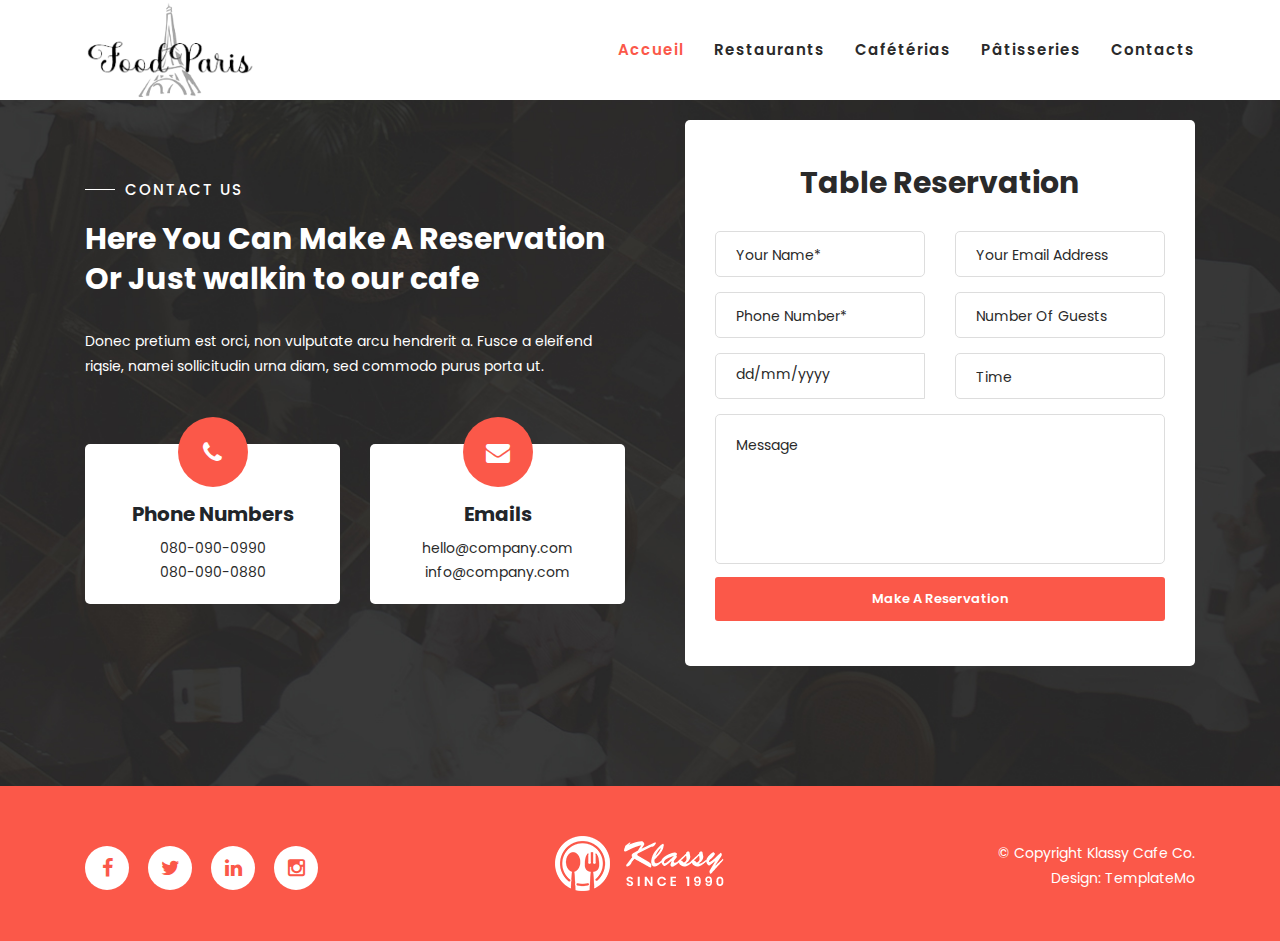
<file: contact.html>
<!DOCTYPE html>
<html lang="en">

<head>

    <meta charset="utf-8">
    <meta name="viewport" content="width=device-width, initial-scale=1, shrink-to-fit=no">
    <meta name="description" content="">
    <meta name="author" content="">
    <link href="https://fonts.googleapis.com/css?family=Poppins:100,200,300,400,500,600,700,800,900&display=swap"
        rel="stylesheet">
    <link href="https://fonts.googleapis.com/css2?family=Dancing+Script:wght@400;500;600;700&display=swap"
        rel="stylesheet">

    <title>Klassy Cafe - Restaurant HTML Template</title>
    <!--
    
TemplateMo 558 Klassy Cafe

https://templatemo.com/tm-558-klassy-cafe

-->
    <!-- Additional CSS Files -->
    <link rel="stylesheet" type="text/css" href="assets/css/bootstrap.min.css">

    <link rel="stylesheet" type="text/css" href="assets/css/font-awesome.css">

    <link rel="stylesheet" href="assets/css/templatemo-klassy-cafe.css">

    <link rel="stylesheet" href="assets/css/owl-carousel.css">

    <link rel="stylesheet" href="assets/css/lightbox.css">

</head>

<body>

    <!-- ***** Preloader Start ***** -->
    <div id="preloader">
        <div class="jumper">
            <div></div>
            <div></div>
            <div></div>
        </div>
    </div>
    <!-- ***** Preloader End ***** -->


    <!-- ***** Header Area Start ***** -->
    <header class="header-area header-sticky">
        <div class="container">
            <div class="row">
                <div class="col-12">
                    <nav class="main-nav">
                        <!-- ***** Logo Start ***** -->
                        <a href="index.html" class="logo">
                            <img src="assets/images/logo.png">
                        </a>
                        <!-- ***** Logo End ***** -->
                        <!-- ***** Menu Start ***** -->
                        <ul class="nav">
                            <li class="scroll-to-section"><a href="index.html" class="active">Accueil</a></li>
                            <li class="scroll-to-section"><a href="resto_gastro.html">Restaurants</a></li>

                            <!-- 
                        <li class="submenu">
                            <a href="javascript:;">Drop Down</a>
                            <ul>
                                <li><a href="#">Drop Down Page 1</a></li>
                                <li><a href="#">Drop Down Page 2</a></li>
                                <li><a href="#">Drop Down Page 3</a></li>
                            </ul>
                        </li>
                    -->
                            <li class="scroll-to-section"><a href="caffe.html">Cafétérias</a></li>
                            <li class="scroll-to-section"><a href="patisseries.html">Pâtisseries</a></li>
                            <li class="scroll-to-section"><a href="contact.html">Contacts</a></li>
                        </ul>
                        <a class='menu-trigger'>
                            <span>Menu</span>
                        </a>
                        <!-- ***** Menu End ***** -->
                    </nav>
                </div>
            </div>
        </div>
    </header>
    <!-- ***** Header Area End ***** -->


    <!-- ***** Reservation Us Area Starts ***** -->
    <section class="section" id="reservation">
        <div class="container">
            <div class="row">
                <div class="col-lg-6 align-self-center">
                    <div class="left-text-content">
                        <div class="section-heading">
                            <h6>Contact Us</h6>
                            <h2>Here You Can Make A Reservation Or Just walkin to our cafe</h2>
                        </div>
                        <p>Donec pretium est orci, non vulputate arcu hendrerit a. Fusce a eleifend riqsie, namei
                            sollicitudin urna diam, sed commodo purus porta ut.</p>
                        <div class="row">
                            <div class="col-lg-6">
                                <div class="phone">
                                    <i class="fa fa-phone"></i>
                                    <h4>Phone Numbers</h4>
                                    <span><a href="#">080-090-0990</a><br><a href="#">080-090-0880</a></span>
                                </div>
                            </div>
                            <div class="col-lg-6">
                                <div class="message">
                                    <i class="fa fa-envelope"></i>
                                    <h4>Emails</h4>
                                    <span><a href="#">hello@company.com</a><br><a href="#">info@company.com</a></span>
                                </div>
                            </div>
                        </div>
                    </div>
                </div>
                <div class="col-lg-6">
                    <div class="contact-form">
                        <form id="contact" action="" method="post">
                            <div class="row">
                                <div class="col-lg-12">
                                    <h4>Table Reservation</h4>
                                </div>
                                <div class="col-lg-6 col-sm-12">
                                    <fieldset>
                                        <input name="name" type="text" id="name" placeholder="Your Name*" required="">
                                    </fieldset>
                                </div>
                                <div class="col-lg-6 col-sm-12">
                                    <fieldset>
                                        <input name="email" type="text" id="email" pattern="[^ @]*@[^ @]*"
                                            placeholder="Your Email Address" required="">
                                    </fieldset>
                                </div>
                                <div class="col-lg-6 col-sm-12">
                                    <fieldset>
                                        <input name="phone" type="text" id="phone" placeholder="Phone Number*"
                                            required="">
                                    </fieldset>
                                </div>
                                <div class="col-md-6 col-sm-12">
                                    <fieldset>
                                        <select value="number-guests" name="number-guests" id="number-guests">
                                            <option value="number-guests">Number Of Guests</option>
                                            <option name="1" id="1">1</option>
                                            <option name="2" id="2">2</option>
                                            <option name="3" id="3">3</option>
                                            <option name="4" id="4">4</option>
                                            <option name="5" id="5">5</option>
                                            <option name="6" id="6">6</option>
                                            <option name="7" id="7">7</option>
                                            <option name="8" id="8">8</option>
                                            <option name="9" id="9">9</option>
                                            <option name="10" id="10">10</option>
                                            <option name="11" id="11">11</option>
                                            <option name="12" id="12">12</option>
                                        </select>
                                    </fieldset>
                                </div>
                                <div class="col-lg-6">
                                    <div id="filterDate2">
                                        <div class="input-group date" data-date-format="dd/mm/yyyy">
                                            <input name="date" id="date" type="text" class="form-control"
                                                placeholder="dd/mm/yyyy">
                                            <div class="input-group-addon">
                                                <span class="glyphicon glyphicon-th"></span>
                                            </div>
                                        </div>
                                    </div>
                                </div>
                                <div class="col-md-6 col-sm-12">
                                    <fieldset>
                                        <select value="time" name="time" id="time">
                                            <option value="time">Time</option>
                                            <option name="Breakfast" id="Breakfast">Breakfast</option>
                                            <option name="Lunch" id="Lunch">Lunch</option>
                                            <option name="Dinner" id="Dinner">Dinner</option>
                                        </select>
                                    </fieldset>
                                </div>
                                <div class="col-lg-12">
                                    <fieldset>
                                        <textarea name="message" rows="6" id="message" placeholder="Message"
                                            required=""></textarea>
                                    </fieldset>
                                </div>
                                <div class="col-lg-12">
                                    <fieldset>
                                        <button type="submit" id="form-submit" class="main-button-icon">Make A
                                            Reservation</button>
                                    </fieldset>
                                </div>
                            </div>
                        </form>
                    </div>
                </div>
            </div>
        </div>
    </section>

    <!-- ***** Footer Start ***** -->
    <footer>
        <div class="container">
            <div class="row">
                <div class="col-lg-4 col-xs-12">
                    <div class="right-text-content">
                        <ul class="social-icons">
                            <li><a href="#"><i class="fa fa-facebook"></i></a></li>
                            <li><a href="#"><i class="fa fa-twitter"></i></a></li>
                            <li><a href="#"><i class="fa fa-linkedin"></i></a></li>
                            <li><a href="#"><i class="fa fa-instagram"></i></a></li>
                        </ul>
                    </div>
                </div>
                <div class="col-lg-4">
                    <div class="logo">
                        <a href="index.html"><img src="assets/images/white-logo.png" alt=""></a>
                    </div>
                </div>
                <div class="col-lg-4 col-xs-12">
                    <div class="left-text-content">
                        <p>© Copyright Klassy Cafe Co.

                            <br>Design: TemplateMo
                        </p>
                    </div>
                </div>
            </div>
        </div>
    </footer>

    <!-- jQuery -->
    <script src="assets/js/jquery-2.1.0.min.js"></script>

    <!-- Bootstrap -->
    <script src="assets/js/popper.js"></script>
    <script src="assets/js/bootstrap.min.js"></script>

    <!-- Plugins -->
    <script src="assets/js/owl-carousel.js"></script>
    <script src="assets/js/accordions.js"></script>
    <script src="assets/js/datepicker.js"></script>
    <script src="assets/js/scrollreveal.min.js"></script>
    <script src="assets/js/waypoints.min.js"></script>
    <script src="assets/js/jquery.counterup.min.js"></script>
    <script src="assets/js/imgfix.min.js"></script>
    <script src="assets/js/slick.js"></script>
    <script src="assets/js/lightbox.js"></script>
    <script src="assets/js/isotope.js"></script>

    <!-- Global Init -->
    <script src="assets/js/custom.js"></script>
    <script>



    </script>
</body>

</html>
</file>
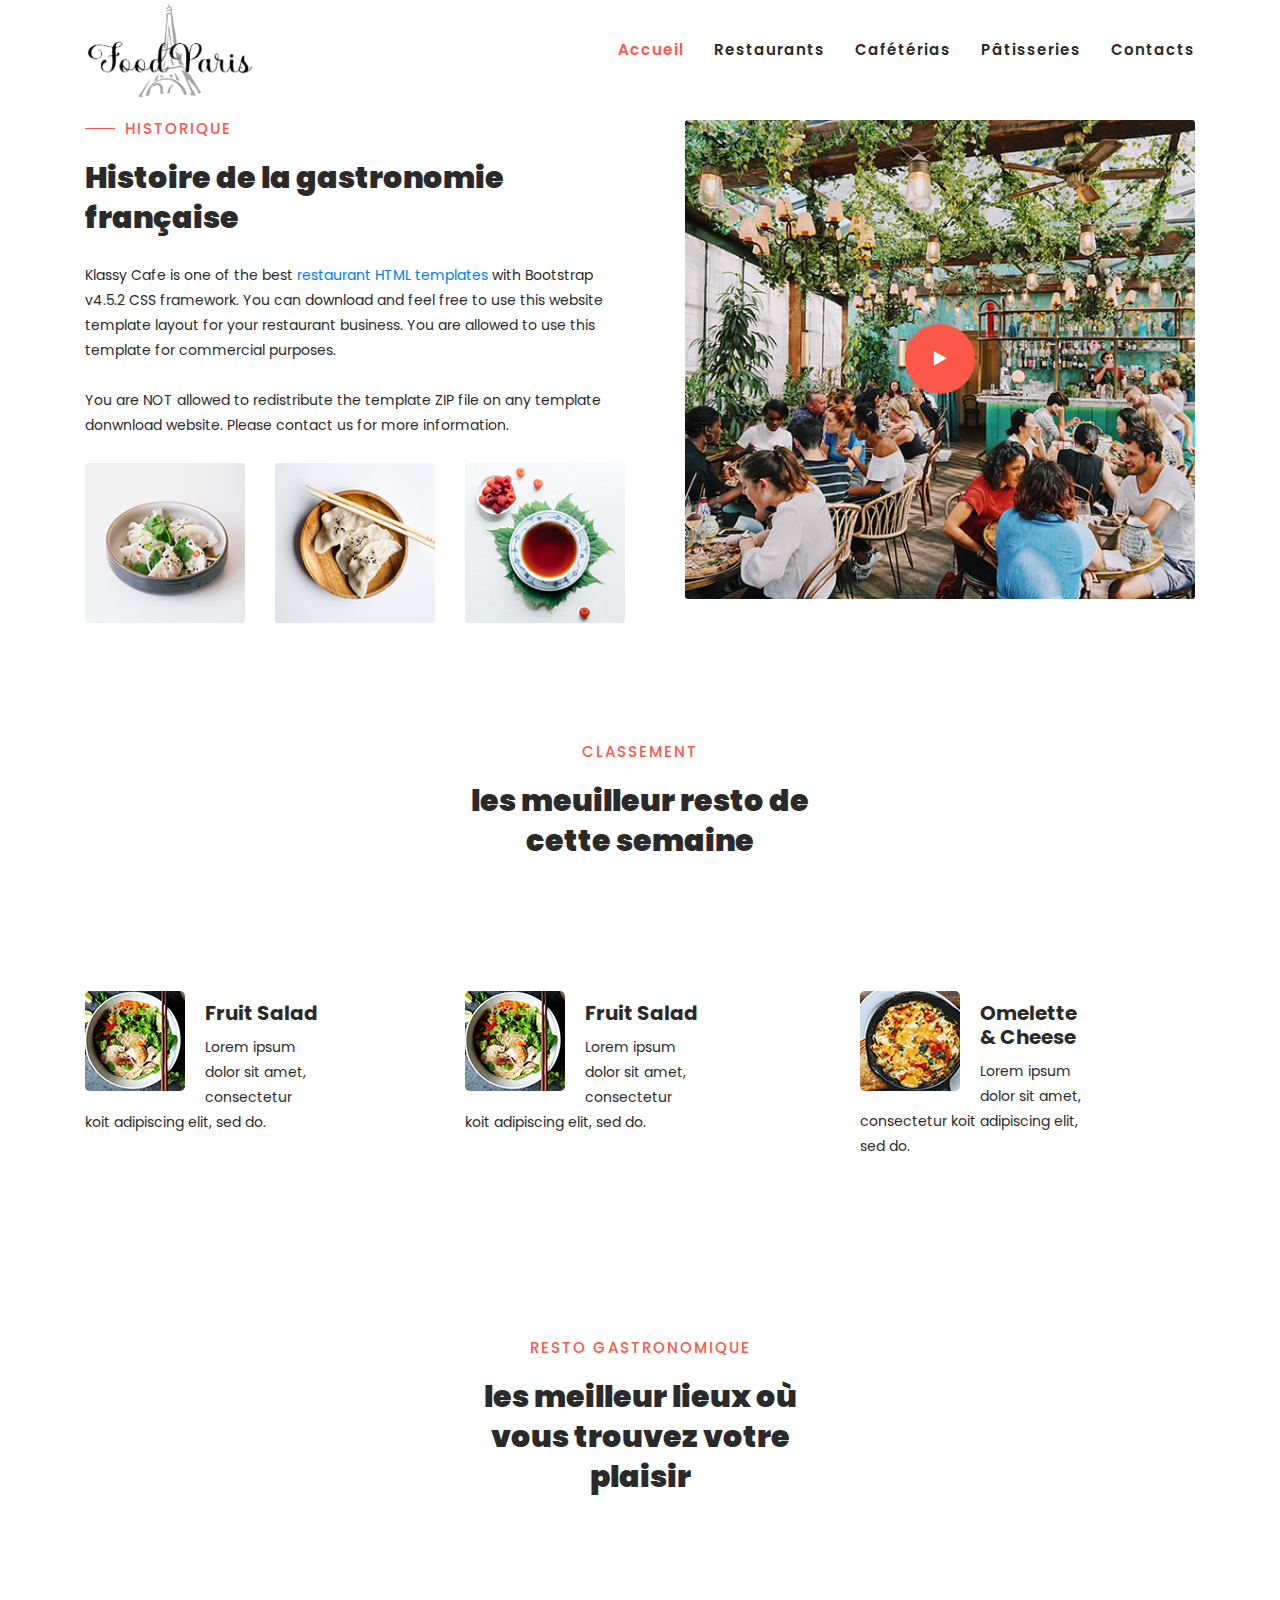
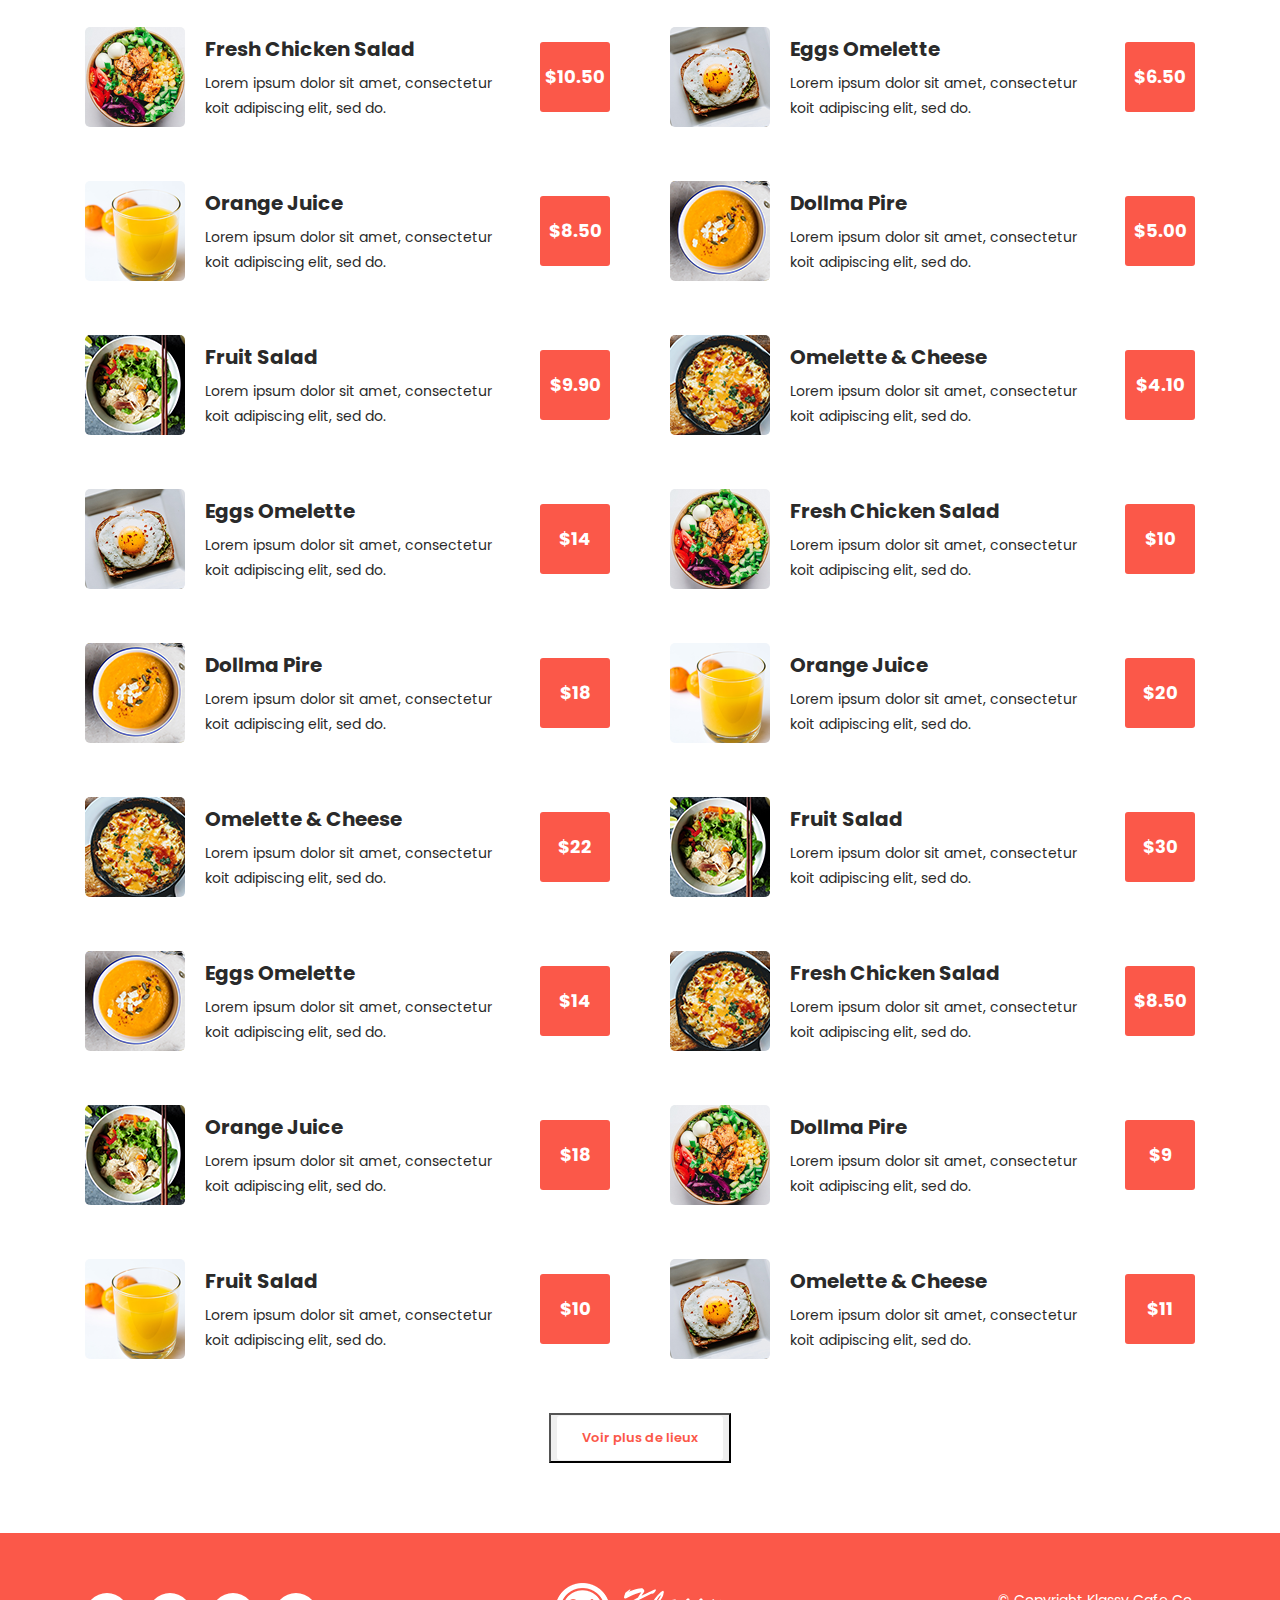
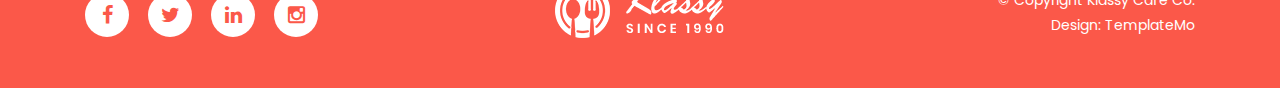
<file: patisseries.html>
<!DOCTYPE html>
<html lang="en">

<head>

    <meta charset="utf-8">
    <meta name="viewport" content="width=device-width, initial-scale=1, shrink-to-fit=no">
    <meta name="description" content="">
    <meta name="author" content="">
    <link href="https://fonts.googleapis.com/css?family=Poppins:100,200,300,400,500,600,700,800,900&display=swap"
        rel="stylesheet">
    <link href="https://fonts.googleapis.com/css2?family=Dancing+Script:wght@400;500;600;700&display=swap"
        rel="stylesheet">

    <title>Food Paris</title>
    <!--
    
TemplateMo 558 Klassy Cafe

https://templatemo.com/tm-558-klassy-cafe

-->
    <!-- Additional CSS Files -->
    <link rel="stylesheet" type="text/css" href="assets/css/bootstrap.min.css">

    <link rel="stylesheet" type="text/css" href="assets/css/font-awesome.css">

    <link rel="stylesheet" href="assets/css/templatemo-klassy-cafe.css">

    <link rel="stylesheet" href="assets/css/owl-carousel.css">

    <link rel="stylesheet" href="assets/css/lightbox.css">

</head>

<body>

    <!-- ***** Preloader Start ***** -->
    <div id="preloader">
        <div class="jumper">
            <div></div>
            <div></div>
            <div></div>
        </div>
    </div>
    <!-- ***** Preloader End ***** -->

    <!-- ***** Header Area Start ***** -->
    <header class="header-area header-sticky">
        <div class="container">
            <div class="row">
                <div class="col-12">
                    <nav class="main-nav">
                        <!-- ***** Logo Start ***** -->
                        <a href="index.html" class="logo">
                            <img src="assets/images/logo.png">
                        </a>
                        <!-- ***** Logo End ***** -->
                        <!-- ***** Menu Start ***** -->
                        <ul class="nav">
                            <li class="scroll-to-section"><a href="index.html" class="active">Accueil</a></li>
                            <li class="scroll-to-section"><a href="resto_gastro.html">Restaurants</a></li>

                            <!-- 
                        <li class="submenu">
                            <a href="javascript:;">Drop Down</a>
                            <ul>
                                <li><a href="#">Drop Down Page 1</a></li>
                                <li><a href="#">Drop Down Page 2</a></li>
                                <li><a href="#">Drop Down Page 3</a></li>
                            </ul>
                        </li>
                    -->
                            <li class="scroll-to-section"><a href="caffe.html">Cafétérias</a></li>
                            <li class="scroll-to-section"><a href="patisseries.html">Pâtisseries</a></li>
                            <li class="scroll-to-section"><a href="contact.html">Contacts</a></li>
                        </ul>
                        <a class='menu-trigger'>
                            <span>Menu</span>
                        </a>
                        <!-- ***** Menu End ***** -->
                    </nav>
                </div>
            </div>
        </div>
    </header>
    <!-- ***** Header Area End ***** -->


    <!-- ***** About Area Starts ***** -->
    <section class="section" id="about">
        <div class="container">
            <div class="row">
                <div class="col-lg-6 col-md-6 col-xs-12">
                    <div class="left-text-content">
                        <div class="section-heading">
                            <h6>Historique</h6>
                            <h2>Histoire de la gastronomie française</h2>
                        </div>
                        <p>Klassy Cafe is one of the best <a href="https://templatemo.com/tag/restaurant"
                                target="_blank" rel="sponsored">restaurant HTML templates</a> with Bootstrap v4.5.2 CSS
                            framework. You can download and feel free to use this website template layout for your
                            restaurant business. You are allowed to use this template for commercial purposes.
                            <br><br>You are NOT allowed to redistribute the template ZIP file on any template donwnload
                            website. Please contact us for more information.
                        </p>
                        <div class="row">
                            <div class="col-4">
                                <img src="assets/images/about-thumb-01.jpg" alt="">
                            </div>
                            <div class="col-4">
                                <img src="assets/images/about-thumb-02.jpg" alt="">
                            </div>
                            <div class="col-4">
                                <img src="assets/images/about-thumb-03.jpg" alt="">
                            </div>
                        </div>
                    </div>
                </div>
                <div class="col-lg-6 col-md-6 col-xs-12">
                    <div class="right-content">
                        <div class="thumb">
                            <a rel="nofollow" href="http://youtube.com"><i class="fa fa-play"></i></a>
                            <img src="assets/images/about-video-bg.jpg" alt="">
                        </div>
                    </div>
                </div>
            </div>
        </div>
    </section>
    <!-- ***** About Area Ends ***** -->




    <!-- ######################## -->
    <!-- ***** Menu Area Starts ***** -->
    <section class="section" id="offers">
        <div class="container">
            <div class="row">
                <div class="col-lg-4 offset-lg-4 text-center">
                    <div class="section-heading">
                        <h6>classement</h6>
                        <h2>les meuilleur resto de cette semaine</h2>
                    </div>
                </div>
            </div>
            <div class="row">
                <div class="col-lg-12">
                    <div class="row" id="tabs">

                        <div class="col-lg-12">
                            <section class='tabs-content'>
                                <article id='tabs-1'>
                                    <div class="row">
                                        <div class="col-lg-4">
                                            <div class="row">
                                                <div class="left-list">
                                                    <div class="col-lg-12">
                                                        <div class="tab-item">
                                                            <img src="assets/images/tab-item-03.png" alt="">
                                                            <h4>Fruit Salad</h4>
                                                            <p>Lorem ipsum dolor sit amet, consectetur koit adipiscing
                                                                elit, sed do.</p>
                                                            <!-- <div class="price">
                                                                <h6>$9.90</h6>
                                                            </div> -->
                                                        </div>
                                                    </div>
                                                </div>
                                            </div>
                                        </div>
                                        <div class="col-lg-4">
                                            <div class="row">
                                                <div class="left-list">
                                                    <div class="col-lg-12">
                                                        <div class="tab-item">
                                                            <img src="assets/images/tab-item-03.png" alt="">
                                                            <h4>Fruit Salad</h4>
                                                            <p>Lorem ipsum dolor sit amet, consectetur koit adipiscing
                                                                elit, sed do.</p>
                                                            <!-- <div class="price">
                                                                <h6>$9.90</h6>
                                                            </div> -->
                                                        </div>
                                                    </div>
                                                </div>
                                            </div>
                                        </div>
                                        <div class="col-lg-4">
                                            <div class="row">
                                                <div class="right-list">
                                                    <div class="col-lg-12">
                                                        <div class="tab-item">
                                                            <img src="assets/images/tab-item-06.png" alt="">
                                                            <h4>Omelette & Cheese</h4>
                                                            <p>Lorem ipsum dolor sit amet, consectetur koit adipiscing
                                                                elit, sed do.</p>
                                                            <!-- <div class="price">
                                                                <h6>$4.10</h6>
                                                            </div> -->
                                                        </div>
                                                    </div>
                                                </div>
                                            </div>
                                        </div>
                                    </div>
                                </article>

                            </section>
                        </div>
                    </div>
                </div>
            </div>
        </div>
    </section>
    <!-- ###################### -->

    <!-- ***** Menu Area Starts ***** -->
    <section class="section" id="offers">
        <div class="container">
            <div class="row">
                <div class="col-lg-4 offset-lg-4 text-center">
                    <div class="section-heading">
                        <h6>Resto gastronomique</h6>
                        <h2>les meilleur lieux où vous trouvez votre plaisir </h2>
                        <!-- <h2>les meilleur lieux où vous trouvez votre plaisir </h2> -->
                    </div>
                </div>
            </div>
            <div class="row">
                <div class="col-lg-12">
                    <div class="row" id="tabs">

                        <div class="col-lg-12">
                            <section class='tabs-content'>
                                <article id='tabs-1'>
                                    <div class="row">
                                        <div class="col-lg-6">
                                            <div class="row">
                                                <div class="left-list">
                                                    <div class="col-lg-12">
                                                        <div class="tab-item">
                                                            <img src="assets/images/tab-item-01.png" alt="">
                                                            <h4>Fresh Chicken Salad</h4>
                                                            <p>Lorem ipsum dolor sit amet, consectetur koit adipiscing
                                                                elit, sed do.</p>
                                                            <div class="price">
                                                                <h6>$10.50</h6>
                                                            </div>
                                                        </div>
                                                    </div>
                                                    <div class="col-lg-12">
                                                        <div class="tab-item">
                                                            <img src="assets/images/tab-item-02.png" alt="">
                                                            <h4>Orange Juice</h4>
                                                            <p>Lorem ipsum dolor sit amet, consectetur koit adipiscing
                                                                elit, sed do.</p>
                                                            <div class="price">
                                                                <h6>$8.50</h6>
                                                            </div>
                                                        </div>
                                                    </div>
                                                    <div class="col-lg-12">
                                                        <div class="tab-item">
                                                            <img src="assets/images/tab-item-03.png" alt="">
                                                            <h4>Fruit Salad</h4>
                                                            <p>Lorem ipsum dolor sit amet, consectetur koit adipiscing
                                                                elit, sed do.</p>
                                                            <div class="price">
                                                                <h6>$9.90</h6>
                                                            </div>
                                                        </div>
                                                    </div>
                                                </div>
                                            </div>
                                        </div>
                                        <div class="col-lg-6">
                                            <div class="row">
                                                <div class="right-list">
                                                    <div class="col-lg-12">
                                                        <div class="tab-item">
                                                            <img src="assets/images/tab-item-04.png" alt="">
                                                            <h4>Eggs Omelette</h4>
                                                            <p>Lorem ipsum dolor sit amet, consectetur koit adipiscing
                                                                elit, sed do.</p>
                                                            <div class="price">
                                                                <h6>$6.50</h6>
                                                            </div>
                                                        </div>
                                                    </div>
                                                    <div class="col-lg-12">
                                                        <div class="tab-item">
                                                            <img src="assets/images/tab-item-05.png" alt="">
                                                            <h4>Dollma Pire</h4>
                                                            <p>Lorem ipsum dolor sit amet, consectetur koit adipiscing
                                                                elit, sed do.</p>
                                                            <div class="price">
                                                                <h6>$5.00</h6>
                                                            </div>
                                                        </div>
                                                    </div>
                                                    <div class="col-lg-12">
                                                        <div class="tab-item">
                                                            <img src="assets/images/tab-item-06.png" alt="">
                                                            <h4>Omelette & Cheese</h4>
                                                            <p>Lorem ipsum dolor sit amet, consectetur koit adipiscing
                                                                elit, sed do.</p>
                                                            <div class="price">
                                                                <h6>$4.10</h6>
                                                            </div>
                                                        </div>
                                                    </div>
                                                </div>
                                            </div>
                                        </div>
                                    </div>
                                </article>
                                <article id='tabs-2'>
                                    <div class="row">
                                        <div class="col-lg-6">
                                            <div class="row">
                                                <div class="left-list">
                                                    <div class="col-lg-12">
                                                        <div class="tab-item">
                                                            <img src="assets/images/tab-item-04.png" alt="">
                                                            <h4>Eggs Omelette</h4>
                                                            <p>Lorem ipsum dolor sit amet, consectetur koit adipiscing
                                                                elit, sed do.</p>
                                                            <div class="price">
                                                                <h6>$14</h6>
                                                            </div>
                                                        </div>
                                                    </div>
                                                    <div class="col-lg-12">
                                                        <div class="tab-item">
                                                            <img src="assets/images/tab-item-05.png" alt="">
                                                            <h4>Dollma Pire</h4>
                                                            <p>Lorem ipsum dolor sit amet, consectetur koit adipiscing
                                                                elit, sed do.</p>
                                                            <div class="price">
                                                                <h6>$18</h6>
                                                            </div>
                                                        </div>
                                                    </div>
                                                    <div class="col-lg-12">
                                                        <div class="tab-item">
                                                            <img src="assets/images/tab-item-06.png" alt="">
                                                            <h4>Omelette & Cheese</h4>
                                                            <p>Lorem ipsum dolor sit amet, consectetur koit adipiscing
                                                                elit, sed do.</p>
                                                            <div class="price">
                                                                <h6>$22</h6>
                                                            </div>
                                                        </div>
                                                    </div>
                                                </div>
                                            </div>
                                        </div>
                                        <div class="col-lg-6">
                                            <div class="row">
                                                <div class="right-list">
                                                    <div class="col-lg-12">
                                                        <div class="tab-item">
                                                            <img src="assets/images/tab-item-01.png" alt="">
                                                            <h4>Fresh Chicken Salad</h4>
                                                            <p>Lorem ipsum dolor sit amet, consectetur koit adipiscing
                                                                elit, sed do.</p>
                                                            <div class="price">
                                                                <h6>$10</h6>
                                                            </div>
                                                        </div>
                                                    </div>
                                                    <div class="col-lg-12">
                                                        <div class="tab-item">
                                                            <img src="assets/images/tab-item-02.png" alt="">
                                                            <h4>Orange Juice</h4>
                                                            <p>Lorem ipsum dolor sit amet, consectetur koit adipiscing
                                                                elit, sed do.</p>
                                                            <div class="price">
                                                                <h6>$20</h6>
                                                            </div>
                                                        </div>
                                                    </div>
                                                    <div class="col-lg-12">
                                                        <div class="tab-item">
                                                            <img src="assets/images/tab-item-03.png" alt="">
                                                            <h4>Fruit Salad</h4>
                                                            <p>Lorem ipsum dolor sit amet, consectetur koit adipiscing
                                                                elit, sed do.</p>
                                                            <div class="price">
                                                                <h6>$30</h6>
                                                            </div>
                                                        </div>
                                                    </div>
                                                </div>
                                            </div>
                                        </div>
                                    </div>
                                </article>
                                <article id='tabs-3'>
                                    <div class="row">
                                        <div class="col-lg-6">
                                            <div class="row">
                                                <div class="left-list">
                                                    <div class="col-lg-12">
                                                        <div class="tab-item">
                                                            <img src="assets/images/tab-item-05.png" alt="">
                                                            <h4>Eggs Omelette</h4>
                                                            <p>Lorem ipsum dolor sit amet, consectetur koit adipiscing
                                                                elit, sed do.</p>
                                                            <div class="price">
                                                                <h6>$14</h6>
                                                            </div>
                                                        </div>
                                                    </div>
                                                    <div class="col-lg-12">
                                                        <div class="tab-item">
                                                            <img src="assets/images/tab-item-03.png" alt="">
                                                            <h4>Orange Juice</h4>
                                                            <p>Lorem ipsum dolor sit amet, consectetur koit adipiscing
                                                                elit, sed do.</p>
                                                            <div class="price">
                                                                <h6>$18</h6>
                                                            </div>
                                                        </div>
                                                    </div>
                                                    <div class="col-lg-12">
                                                        <div class="tab-item">
                                                            <img src="assets/images/tab-item-02.png" alt="">
                                                            <h4>Fruit Salad</h4>
                                                            <p>Lorem ipsum dolor sit amet, consectetur koit adipiscing
                                                                elit, sed do.</p>
                                                            <div class="price">
                                                                <h6>$10</h6>
                                                            </div>
                                                        </div>
                                                    </div>
                                                </div>
                                            </div>
                                        </div>
                                        <div class="col-lg-6">
                                            <div class="row">
                                                <div class="right-list">
                                                    <div class="col-lg-12">
                                                        <div class="tab-item">
                                                            <img src="assets/images/tab-item-06.png" alt="">
                                                            <h4>Fresh Chicken Salad</h4>
                                                            <p>Lorem ipsum dolor sit amet, consectetur koit adipiscing
                                                                elit, sed do.</p>
                                                            <div class="price">
                                                                <h6>$8.50</h6>
                                                            </div>
                                                        </div>
                                                    </div>
                                                    <div class="col-lg-12">
                                                        <div class="tab-item">
                                                            <img src="assets/images/tab-item-01.png" alt="">
                                                            <h4>Dollma Pire</h4>
                                                            <p>Lorem ipsum dolor sit amet, consectetur koit adipiscing
                                                                elit, sed do.</p>
                                                            <div class="price">
                                                                <h6>$9</h6>
                                                            </div>
                                                        </div>
                                                    </div>
                                                    <div class="col-lg-12">
                                                        <div class="tab-item">
                                                            <img src="assets/images/tab-item-04.png" alt="">
                                                            <h4>Omelette & Cheese</h4>
                                                            <p>Lorem ipsum dolor sit amet, consectetur koit adipiscing
                                                                elit, sed do.</p>
                                                            <div class="price">
                                                                <h6>$11</h6>
                                                            </div>
                                                        </div>
                                                    </div>
                                                </div>
                                            </div>
                                        </div>
                                    </div>
                                </article>
                            </section>
                        </div>
                    </div>
                </div>
            </div>
            <div class="row">
                <div class="col-lg-4 offset-lg-4 text-center">
                    <div class="section-heading">
                        <button class="main-white-button scroll-to-section"><a href="#">Voir plus de lieux</a></button>
                    </div>
                </div>
            </div>
        </div>
    </section>
    <!-- ***** Chefs Area Ends ***** -->

    <!-- ***** Footer Start ***** -->
    <footer>
        <div class="container">
            <div class="row">
                <div class="col-lg-4 col-xs-12">
                    <div class="right-text-content">
                        <ul class="social-icons">
                            <li><a href="#"><i class="fa fa-facebook"></i></a></li>
                            <li><a href="#"><i class="fa fa-twitter"></i></a></li>
                            <li><a href="#"><i class="fa fa-linkedin"></i></a></li>
                            <li><a href="#"><i class="fa fa-instagram"></i></a></li>
                        </ul>
                    </div>
                </div>
                <div class="col-lg-4">
                    <div class="logo">
                        <a href="index.html"><img src="assets/images/white-logo.png" alt=""></a>
                    </div>
                </div>
                <div class="col-lg-4 col-xs-12">
                    <div class="left-text-content">
                        <p>© Copyright Klassy Cafe Co.

                            <br>Design: TemplateMo
                        </p>
                    </div>
                </div>
            </div>
        </div>
    </footer>

    <!-- jQuery -->
    <script src="assets/js/jquery-2.1.0.min.js"></script>

    <!-- Bootstrap -->
    <script src="assets/js/popper.js"></script>
    <script src="assets/js/bootstrap.min.js"></script>

    <!-- Plugins -->
    <script src="assets/js/owl-carousel.js"></script>
    <script src="assets/js/accordions.js"></script>
    <script src="assets/js/datepicker.js"></script>
    <script src="assets/js/scrollreveal.min.js"></script>
    <script src="assets/js/waypoints.min.js"></script>
    <script src="assets/js/jquery.counterup.min.js"></script>
    <script src="assets/js/imgfix.min.js"></script>
    <script src="assets/js/slick.js"></script>
    <script src="assets/js/lightbox.js"></script>
    <script src="assets/js/isotope.js"></script>

    <!-- Global Init -->
    <script src="assets/js/custom.js"></script>
    <script>

        $(function () {
            var selectedClass = "";
            $("p").click(function () {
                selectedClass = $(this).attr("data-rel");
                $("#portfolio").fadeTo(50, 0.1);
                $("#portfolio div").not("." + selectedClass).fadeOut();
                setTimeout(function () {
                    $("." + selectedClass).fadeIn();
                    $("#portfolio").fadeTo(50, 1);
                }, 500);

            });
        });

    </script>
</body>

</html>
</file>
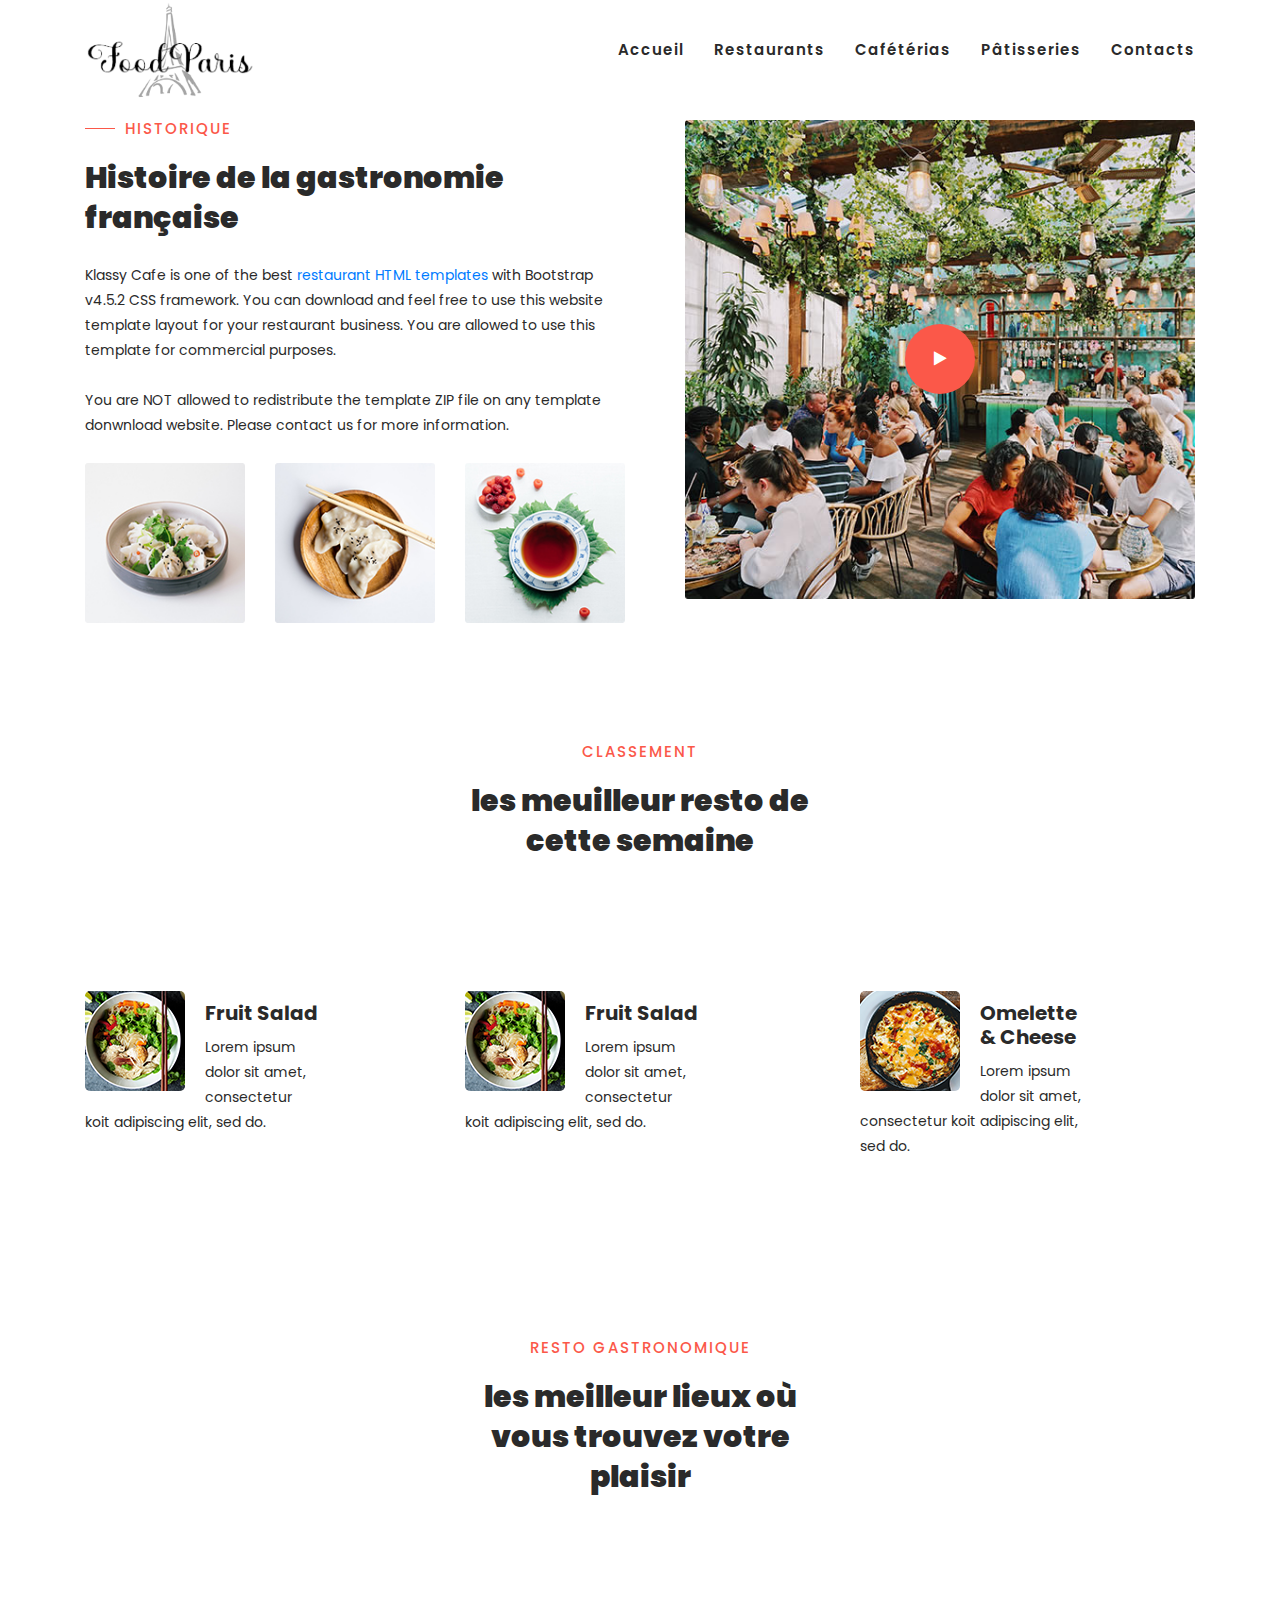
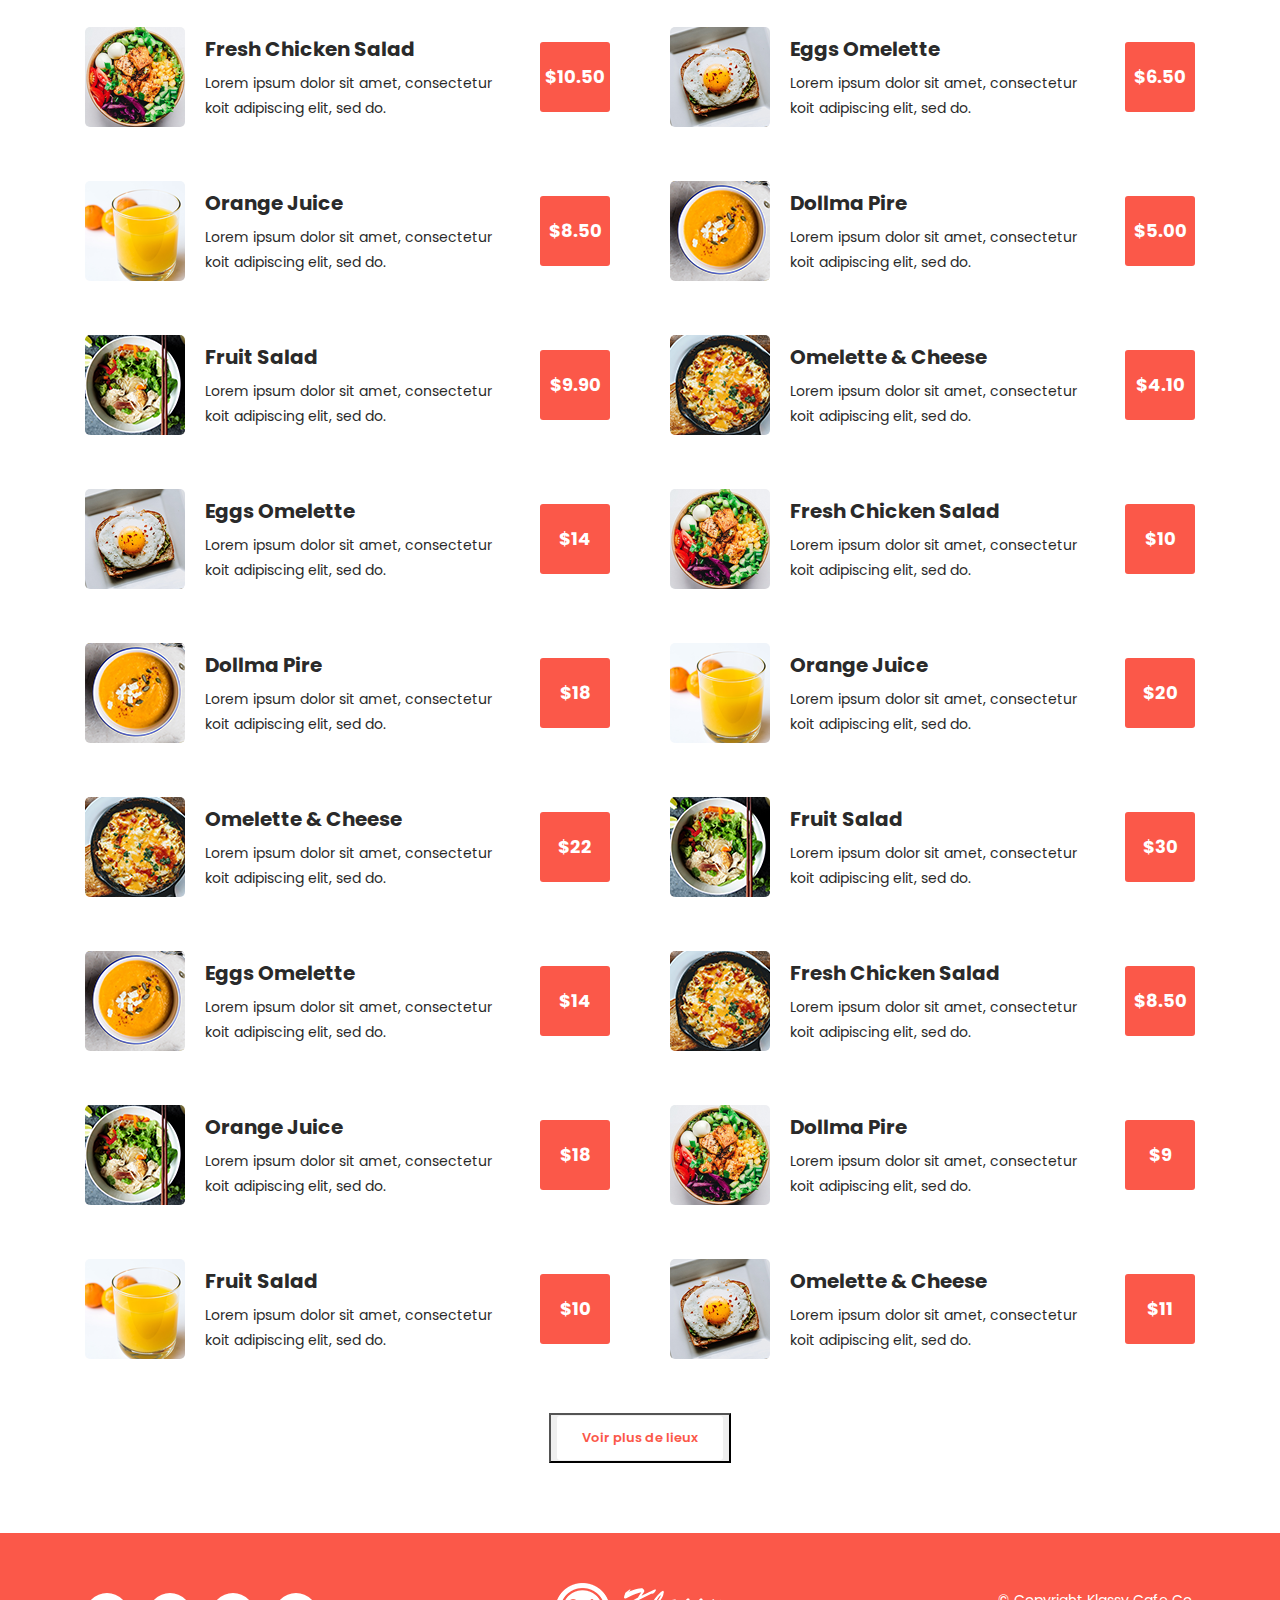
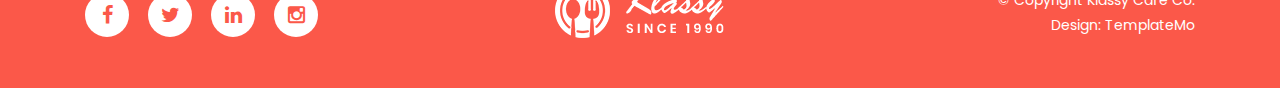
<file: resto_gastro.html>
<!DOCTYPE html>
<html lang="en">

<head>

    <meta charset="utf-8">
    <meta name="viewport" content="width=device-width, initial-scale=1, shrink-to-fit=no">
    <meta name="description" content="">
    <meta name="author" content="">
    <link href="https://fonts.googleapis.com/css?family=Poppins:100,200,300,400,500,600,700,800,900&display=swap"
        rel="stylesheet">
    <link href="https://fonts.googleapis.com/css2?family=Dancing+Script:wght@400;500;600;700&display=swap"
        rel="stylesheet">

    <title>Food Paris</title>
    <!--
    
TemplateMo 558 Klassy Cafe

https://templatemo.com/tm-558-klassy-cafe

-->
    <!-- Additional CSS Files -->
    <link rel="stylesheet" type="text/css" href="assets/css/bootstrap.min.css">

    <link rel="stylesheet" type="text/css" href="assets/css/font-awesome.css">

    <link rel="stylesheet" href="assets/css/templatemo-klassy-cafe.css">

    <link rel="stylesheet" href="assets/css/owl-carousel.css">

    <link rel="stylesheet" href="assets/css/lightbox.css">

</head>

<body>

    <!-- ***** Preloader Start ***** -->
    <div id="preloader">
        <div class="jumper">
            <div></div>
            <div></div>
            <div></div>
        </div>
    </div>
    <!-- ***** Preloader End ***** -->

    <!-- ***** Header Area Start ***** -->
    <header class="header-area header-sticky">
        <div class="container">
            <div class="row">
                <div class="col-12">
                    <nav class="main-nav">
                        <!-- ***** Logo Start ***** -->
                        <a href="index.html" class="logo">
                            <img src="assets/images/logo.png">
                        </a>
                        <!-- ***** Logo End ***** -->
                        <!-- ***** Menu Start ***** -->
                        <ul class="nav">
                            <li class="scroll-to-section"><a href="index.html">Accueil</a></li>
                            <li class="scroll-to-section"><a href="resto_gastro.html">Restaurants</a></li>

                            <!-- 
                            <li class="submenu">
                                <a href="javascript:;">Drop Down</a>
                                <ul>
                                    <li><a href="#">Drop Down Page 1</a></li>
                                    <li><a href="#">Drop Down Page 2</a></li>
                                    <li><a href="#">Drop Down Page 3</a></li>
                                </ul>
                            </li>
                        -->
                            <li class="scroll-to-section"><a href="caffe.html">Cafétérias</a></li>
                            <li class="scroll-to-section"><a href="patisseries.html">Pâtisseries</a></li>
                            <li class="scroll-to-section"><a href="./contact.html">Contacts</a></li>
                        </ul>
                        <a class='menu-trigger'>
                            <span>Menu</span>
                        </a>
                        <!-- ***** Menu End ***** -->
                    </nav>
                </div>
            </div>
        </div>
    </header>
    <!-- ***** Header Area End ***** -->


    <!-- ***** About Area Starts ***** -->
    <section class="section" id="about">
        <div class="container">
            <div class="row">
                <div class="col-lg-6 col-md-6 col-xs-12">
                    <div class="left-text-content">
                        <div class="section-heading">
                            <h6>Historique</h6>
                            <h2>Histoire de la gastronomie française</h2>
                        </div>
                        <p>Klassy Cafe is one of the best <a href="https://templatemo.com/tag/restaurant"
                                target="_blank" rel="sponsored">restaurant HTML templates</a> with Bootstrap v4.5.2 CSS
                            framework. You can download and feel free to use this website template layout for your
                            restaurant business. You are allowed to use this template for commercial purposes.
                            <br><br>You are NOT allowed to redistribute the template ZIP file on any template donwnload
                            website. Please contact us for more information.
                        </p>
                        <div class="row">
                            <div class="col-4">
                                <img src="assets/images/about-thumb-01.jpg" alt="">
                            </div>
                            <div class="col-4">
                                <img src="assets/images/about-thumb-02.jpg" alt="">
                            </div>
                            <div class="col-4">
                                <img src="assets/images/about-thumb-03.jpg" alt="">
                            </div>
                        </div>
                    </div>
                </div>
                <div class="col-lg-6 col-md-6 col-xs-12">
                    <div class="right-content">
                        <div class="thumb">
                            <a rel="nofollow" href="http://youtube.com"><i class="fa fa-play"></i></a>
                            <img src="assets/images/about-video-bg.jpg" alt="">
                        </div>
                    </div>
                </div>
            </div>
        </div>
    </section>
    <!-- ***** About Area Ends ***** -->




    <!-- ######################## -->
    <!-- ***** Menu Area Starts ***** -->
    <section class="section" id="offers">
        <div class="container">
            <div class="row">
                <div class="col-lg-4 offset-lg-4 text-center">
                    <div class="section-heading">
                        <h6>classement</h6>
                        <h2>les meuilleur resto de cette semaine</h2>
                    </div>
                </div>
            </div>
            <div class="row">
                <div class="col-lg-12">
                    <div class="row" id="tabs">

                        <div class="col-lg-12">
                            <section class='tabs-content'>
                                <article id='tabs-1'>
                                    <div class="row">
                                        <div class="col-lg-4">
                                            <div class="row">
                                                <div class="left-list">
                                                    <div class="col-lg-12">
                                                        <div class="tab-item">
                                                            <img src="assets/images/tab-item-03.png" alt="">
                                                            <h4>Fruit Salad</h4>
                                                            <p>Lorem ipsum dolor sit amet, consectetur koit adipiscing
                                                                elit, sed do.</p>
                                                            <!-- <div class="price">
                                                                <h6>$9.90</h6>
                                                            </div> -->
                                                        </div>
                                                    </div>
                                                </div>
                                            </div>
                                        </div>
                                        <div class="col-lg-4">
                                            <div class="row">
                                                <div class="left-list">
                                                    <div class="col-lg-12">
                                                        <div class="tab-item">
                                                            <img src="assets/images/tab-item-03.png" alt="">
                                                            <h4>Fruit Salad</h4>
                                                            <p>Lorem ipsum dolor sit amet, consectetur koit adipiscing
                                                                elit, sed do.</p>
                                                            <!-- <div class="price">
                                                                <h6>$9.90</h6>
                                                            </div> -->
                                                        </div>
                                                    </div>
                                                </div>
                                            </div>
                                        </div>
                                        <div class="col-lg-4">
                                            <div class="row">
                                                <div class="right-list">
                                                    <div class="col-lg-12">
                                                        <div class="tab-item">
                                                            <img src="assets/images/tab-item-06.png" alt="">
                                                            <h4>Omelette & Cheese</h4>
                                                            <p>Lorem ipsum dolor sit amet, consectetur koit adipiscing
                                                                elit, sed do.</p>
                                                            <!-- <div class="price">
                                                                <h6>$4.10</h6>
                                                            </div> -->
                                                        </div>
                                                    </div>
                                                </div>
                                            </div>
                                        </div>
                                    </div>
                                </article>

                            </section>
                        </div>
                    </div>
                </div>
            </div>
        </div>
    </section>
    <!-- ###################### -->

    <!-- ***** Menu Area Starts ***** -->
    <section class="section" id="offers">
        <div class="container">
            <div class="row">
                <div class="col-lg-4 offset-lg-4 text-center">
                    <div class="section-heading">
                        <h6>Resto gastronomique</h6>
                        <h2>les meilleur lieux où vous trouvez votre plaisir </h2>
                        <!-- <h2>les meilleur lieux où vous trouvez votre plaisir </h2> -->
                    </div>
                </div>
            </div>
            <div class="row">
                <div class="col-lg-12">
                    <div class="row" id="tabs">

                        <div class="col-lg-12">
                            <section class='tabs-content'>
                                <article id='tabs-1'>
                                    <div class="row">
                                        <div class="col-lg-6">
                                            <div class="row">
                                                <div class="left-list">
                                                    <div class="col-lg-12">
                                                        <div class="tab-item">
                                                            <img src="assets/images/tab-item-01.png" alt="">
                                                            <h4>Fresh Chicken Salad</h4>
                                                            <p>Lorem ipsum dolor sit amet, consectetur koit adipiscing
                                                                elit, sed do.</p>
                                                            <div class="price">
                                                                <h6>$10.50</h6>
                                                            </div>
                                                        </div>
                                                    </div>
                                                    <div class="col-lg-12">
                                                        <div class="tab-item">
                                                            <img src="assets/images/tab-item-02.png" alt="">
                                                            <h4>Orange Juice</h4>
                                                            <p>Lorem ipsum dolor sit amet, consectetur koit adipiscing
                                                                elit, sed do.</p>
                                                            <div class="price">
                                                                <h6>$8.50</h6>
                                                            </div>
                                                        </div>
                                                    </div>
                                                    <div class="col-lg-12">
                                                        <div class="tab-item">
                                                            <img src="assets/images/tab-item-03.png" alt="">
                                                            <h4>Fruit Salad</h4>
                                                            <p>Lorem ipsum dolor sit amet, consectetur koit adipiscing
                                                                elit, sed do.</p>
                                                            <div class="price">
                                                                <h6>$9.90</h6>
                                                            </div>
                                                        </div>
                                                    </div>
                                                </div>
                                            </div>
                                        </div>
                                        <div class="col-lg-6">
                                            <div class="row">
                                                <div class="right-list">
                                                    <div class="col-lg-12">
                                                        <div class="tab-item">
                                                            <img src="assets/images/tab-item-04.png" alt="">
                                                            <h4>Eggs Omelette</h4>
                                                            <p>Lorem ipsum dolor sit amet, consectetur koit adipiscing
                                                                elit, sed do.</p>
                                                            <div class="price">
                                                                <h6>$6.50</h6>
                                                            </div>
                                                        </div>
                                                    </div>
                                                    <div class="col-lg-12">
                                                        <div class="tab-item">
                                                            <img src="assets/images/tab-item-05.png" alt="">
                                                            <h4>Dollma Pire</h4>
                                                            <p>Lorem ipsum dolor sit amet, consectetur koit adipiscing
                                                                elit, sed do.</p>
                                                            <div class="price">
                                                                <h6>$5.00</h6>
                                                            </div>
                                                        </div>
                                                    </div>
                                                    <div class="col-lg-12">
                                                        <div class="tab-item">
                                                            <img src="assets/images/tab-item-06.png" alt="">
                                                            <h4>Omelette & Cheese</h4>
                                                            <p>Lorem ipsum dolor sit amet, consectetur koit adipiscing
                                                                elit, sed do.</p>
                                                            <div class="price">
                                                                <h6>$4.10</h6>
                                                            </div>
                                                        </div>
                                                    </div>
                                                </div>
                                            </div>
                                        </div>
                                    </div>
                                </article>
                                <article id='tabs-2'>
                                    <div class="row">
                                        <div class="col-lg-6">
                                            <div class="row">
                                                <div class="left-list">
                                                    <div class="col-lg-12">
                                                        <div class="tab-item">
                                                            <img src="assets/images/tab-item-04.png" alt="">
                                                            <h4>Eggs Omelette</h4>
                                                            <p>Lorem ipsum dolor sit amet, consectetur koit adipiscing
                                                                elit, sed do.</p>
                                                            <div class="price">
                                                                <h6>$14</h6>
                                                            </div>
                                                        </div>
                                                    </div>
                                                    <div class="col-lg-12">
                                                        <div class="tab-item">
                                                            <img src="assets/images/tab-item-05.png" alt="">
                                                            <h4>Dollma Pire</h4>
                                                            <p>Lorem ipsum dolor sit amet, consectetur koit adipiscing
                                                                elit, sed do.</p>
                                                            <div class="price">
                                                                <h6>$18</h6>
                                                            </div>
                                                        </div>
                                                    </div>
                                                    <div class="col-lg-12">
                                                        <div class="tab-item">
                                                            <img src="assets/images/tab-item-06.png" alt="">
                                                            <h4>Omelette & Cheese</h4>
                                                            <p>Lorem ipsum dolor sit amet, consectetur koit adipiscing
                                                                elit, sed do.</p>
                                                            <div class="price">
                                                                <h6>$22</h6>
                                                            </div>
                                                        </div>
                                                    </div>
                                                </div>
                                            </div>
                                        </div>
                                        <div class="col-lg-6">
                                            <div class="row">
                                                <div class="right-list">
                                                    <div class="col-lg-12">
                                                        <div class="tab-item">
                                                            <img src="assets/images/tab-item-01.png" alt="">
                                                            <h4>Fresh Chicken Salad</h4>
                                                            <p>Lorem ipsum dolor sit amet, consectetur koit adipiscing
                                                                elit, sed do.</p>
                                                            <div class="price">
                                                                <h6>$10</h6>
                                                            </div>
                                                        </div>
                                                    </div>
                                                    <div class="col-lg-12">
                                                        <div class="tab-item">
                                                            <img src="assets/images/tab-item-02.png" alt="">
                                                            <h4>Orange Juice</h4>
                                                            <p>Lorem ipsum dolor sit amet, consectetur koit adipiscing
                                                                elit, sed do.</p>
                                                            <div class="price">
                                                                <h6>$20</h6>
                                                            </div>
                                                        </div>
                                                    </div>
                                                    <div class="col-lg-12">
                                                        <div class="tab-item">
                                                            <img src="assets/images/tab-item-03.png" alt="">
                                                            <h4>Fruit Salad</h4>
                                                            <p>Lorem ipsum dolor sit amet, consectetur koit adipiscing
                                                                elit, sed do.</p>
                                                            <div class="price">
                                                                <h6>$30</h6>
                                                            </div>
                                                        </div>
                                                    </div>
                                                </div>
                                            </div>
                                        </div>
                                    </div>
                                </article>
                                <article id='tabs-3'>
                                    <div class="row">
                                        <div class="col-lg-6">
                                            <div class="row">
                                                <div class="left-list">
                                                    <div class="col-lg-12">
                                                        <div class="tab-item">
                                                            <img src="assets/images/tab-item-05.png" alt="">
                                                            <h4>Eggs Omelette</h4>
                                                            <p>Lorem ipsum dolor sit amet, consectetur koit adipiscing
                                                                elit, sed do.</p>
                                                            <div class="price">
                                                                <h6>$14</h6>
                                                            </div>
                                                        </div>
                                                    </div>
                                                    <div class="col-lg-12">
                                                        <div class="tab-item">
                                                            <img src="assets/images/tab-item-03.png" alt="">
                                                            <h4>Orange Juice</h4>
                                                            <p>Lorem ipsum dolor sit amet, consectetur koit adipiscing
                                                                elit, sed do.</p>
                                                            <div class="price">
                                                                <h6>$18</h6>
                                                            </div>
                                                        </div>
                                                    </div>
                                                    <div class="col-lg-12">
                                                        <div class="tab-item">
                                                            <img src="assets/images/tab-item-02.png" alt="">
                                                            <h4>Fruit Salad</h4>
                                                            <p>Lorem ipsum dolor sit amet, consectetur koit adipiscing
                                                                elit, sed do.</p>
                                                            <div class="price">
                                                                <h6>$10</h6>
                                                            </div>
                                                        </div>
                                                    </div>
                                                </div>
                                            </div>
                                        </div>
                                        <div class="col-lg-6">
                                            <div class="row">
                                                <div class="right-list">
                                                    <div class="col-lg-12">
                                                        <div class="tab-item">
                                                            <img src="assets/images/tab-item-06.png" alt="">
                                                            <h4>Fresh Chicken Salad</h4>
                                                            <p>Lorem ipsum dolor sit amet, consectetur koit adipiscing
                                                                elit, sed do.</p>
                                                            <div class="price">
                                                                <h6>$8.50</h6>
                                                            </div>
                                                        </div>
                                                    </div>
                                                    <div class="col-lg-12">
                                                        <div class="tab-item">
                                                            <img src="assets/images/tab-item-01.png" alt="">
                                                            <h4>Dollma Pire</h4>
                                                            <p>Lorem ipsum dolor sit amet, consectetur koit adipiscing
                                                                elit, sed do.</p>
                                                            <div class="price">
                                                                <h6>$9</h6>
                                                            </div>
                                                        </div>
                                                    </div>
                                                    <div class="col-lg-12">
                                                        <div class="tab-item">
                                                            <img src="assets/images/tab-item-04.png" alt="">
                                                            <h4>Omelette & Cheese</h4>
                                                            <p>Lorem ipsum dolor sit amet, consectetur koit adipiscing
                                                                elit, sed do.</p>
                                                            <div class="price">
                                                                <h6>$11</h6>
                                                            </div>
                                                        </div>
                                                    </div>
                                                </div>
                                            </div>
                                        </div>
                                    </div>
                                </article>
                            </section>
                        </div>
                    </div>
                </div>
            </div>
            <div class="row">
                <div class="col-lg-4 offset-lg-4 text-center">
                    <div class="section-heading">
                        <button class="main-white-button scroll-to-section"><a href="#">Voir plus de lieux</a></button>
                    </div>
                </div>
            </div>
        </div>
    </section>
    <!-- ***** Chefs Area Ends ***** -->

    <!-- ***** Footer Start ***** -->
    <footer>
        <div class="container">
            <div class="row">
                <div class="col-lg-4 col-xs-12">
                    <div class="right-text-content">
                        <ul class="social-icons">
                            <li><a href="#"><i class="fa fa-facebook"></i></a></li>
                            <li><a href="#"><i class="fa fa-twitter"></i></a></li>
                            <li><a href="#"><i class="fa fa-linkedin"></i></a></li>
                            <li><a href="#"><i class="fa fa-instagram"></i></a></li>
                        </ul>
                    </div>
                </div>
                <div class="col-lg-4">
                    <div class="logo">
                        <a href="index.html"><img src="assets/images/white-logo.png" alt=""></a>
                    </div>
                </div>
                <div class="col-lg-4 col-xs-12">
                    <div class="left-text-content">
                        <p>© Copyright Klassy Cafe Co.

                            <br>Design: TemplateMo
                        </p>
                    </div>
                </div>
            </div>
        </div>
    </footer>

    <!-- jQuery -->
    <script src="assets/js/jquery-2.1.0.min.js"></script>

    <!-- Bootstrap -->
    <script src="assets/js/popper.js"></script>
    <script src="assets/js/bootstrap.min.js"></script>

    <!-- Plugins -->
    <script src="assets/js/owl-carousel.js"></script>
    <script src="assets/js/accordions.js"></script>
    <script src="assets/js/datepicker.js"></script>
    <script src="assets/js/scrollreveal.min.js"></script>
    <script src="assets/js/waypoints.min.js"></script>
    <script src="assets/js/jquery.counterup.min.js"></script>
    <script src="assets/js/imgfix.min.js"></script>
    <script src="assets/js/slick.js"></script>
    <script src="assets/js/lightbox.js"></script>
    <script src="assets/js/isotope.js"></script>

    <!-- Global Init -->
    <script src="assets/js/custom.js"></script>
    <script>

        $(function () {
            var selectedClass = "";
            $("p").click(function () {
                selectedClass = $(this).attr("data-rel");
                $("#portfolio").fadeTo(50, 0.1);
                $("#portfolio div").not("." + selectedClass).fadeOut();
                setTimeout(function () {
                    $("." + selectedClass).fadeIn();
                    $("#portfolio").fadeTo(50, 1);
                }, 500);

            });
        });

    </script>
</body>

</html>
</file>
<file: assets/css/templatemo-klassy-cafe.css>
/*

TemplateMo 558 Klassy Cafe

https://templatemo.com/tm-558-klassy-cafe

*/

/* ---------------------------------------------
Table of contents
------------------------------------------------
01. font & reset css
02. reset
03. global styles
04. header
05. banner
06. features
07. testimonials
08. contact
09. footer
10. preloader
11. search
12. portfolio

--------------------------------------------- */
/* 
---------------------------------------------
font & reset css
--------------------------------------------- 
*/
@import url("https://fonts.googleapis.com/css?family=Poppins:100,200,300,400,500,600,700,800,900");

/* 
---------------------------------------------
reset
--------------------------------------------- 
*/
html,
body,
div,
span,
applet,
object,
iframe,
h1,
h2,
h3,
h4,
h5,
h6,
p,
blockquote,
div pre,
a,
abbr,
acronym,
address,
big,
cite,
code,
del,
dfn,
em,
font,
img,
ins,
kbd,
q,
s,
samp,
small,
strike,
strong,
sub,
sup,
tt,
var,
b,
u,
i,
center,
dl,
dt,
dd,
ol,
ul,
li,
figure,
header,
nav,
section,
article,
aside,
footer,
figcaption {
  margin: 0;
  padding: 0;
  border: 0;
  outline: 0;
}

.clearfix:after {
  content: ".";
  display: block;
  clear: both;
  visibility: hidden;
  line-height: 0;
  height: 0;
}

.clearfix {
  display: inline-block;
}

html[xmlns] .clearfix {
  display: block;
}

* html .clearfix {
  height: 1%;
}

ul,
li {
  padding: 0;
  margin: 0;
  list-style: none;
}

header,
nav,
section,
article,
aside,
footer,
hgroup {
  display: block;
}

* {
  box-sizing: border-box;
}

html,
body {
  font-family: 'Poppins', sans-serif;
  font-weight: 400;
  background-color: #fff;
  font-size: 16px;
  -ms-text-size-adjust: 100%;
  -webkit-font-smoothing: antialiased;
  -moz-osx-font-smoothing: grayscale;
}

a {
  text-decoration: none !important;
}

h1,
h2,
h3,
h4,
h5,
h6 {
  margin-top: 0px;
  margin-bottom: 0px;
}

ul {
  margin-bottom: 0px;
}

p {
  font-size: 14px;
  line-height: 25px;
  color: #2a2a2a;
}

/* 
---------------------------------------------
global styles
--------------------------------------------- 
*/
html,
body {
  background: #fff;
  font-family: 'Poppins', sans-serif;
}

::selection {
  background: #fb5849;
  color: #fff;
}

::-moz-selection {
  background: #fb5849;
  color: #fff;
}

@media (max-width: 991px) {

  html,
  body {
    overflow-x: hidden;
  }

  .mobile-top-fix {
    margin-top: 30px;
    margin-bottom: 0px;
  }

  .mobile-bottom-fix {
    margin-bottom: 30px;
  }

  .mobile-bottom-fix-big {
    margin-bottom: 60px;
  }
}

.main-white-button a {
  font-size: 13px;
  color: #fb5849;
  background-color: #fff;
  padding: 12px 25px;
  display: inline-block;
  border-radius: 3px;
  font-weight: 600;
  transition: all .3s;
}

.main-white-button a:hover {
  opacity: 0.9;
}

.main-text-button a {
  font-size: 13px;
  color: #fff;
  font-weight: 600;
  transition: all .3s;
}

.main-text-button a:hover {
  opacity: 0.9;
}

.section-heading h6 {
  position: relative;
  font-size: 15px;
  color: #fb5849;
  font-weight: 500;
  letter-spacing: 2px;
  text-transform: uppercase;
  padding-left: 40px;
}

.section-heading h6:before {
  width: 30px;
  height: 1px;
  content: '';
  position: absolute;
  left: 0;
  top: 8px;
  background-color: #fb5849;
}

.section-heading h2 {
  line-height: 40px;
  margin-top: 20px;
  margin-bottom: 25px;
  font-size: 30px;
  font-weight: 900;
  color: #2a2a2a;
}


/* 
---------------------------------------------
header
--------------------------------------------- 
*/

.background-header {
  background-color: #fff;
  height: 80px !important;
  position: fixed !important;
  top: 0px;
  left: 0px;
  right: 0px;
  box-shadow: 0px 0px 10px rgba(0, 0, 0, 0.15) !important;
}

.background-header .logo,
.background-header .main-nav .nav li a {
  color: #1e1e1e !important;
}

.background-header .main-nav .nav li:hover a {
  color: #fb5849 !important;
}

.background-header .nav li a.active {
  color: #fb5849 !important;
}

.header-area {
  background-color: #fff;
  position: absolute;
  top: 0px;
  left: 0px;
  right: 0px;
  z-index: 100;
  height: 100px;
  -webkit-transition: all .5s ease 0s;
  -moz-transition: all .5s ease 0s;
  -o-transition: all .5s ease 0s;
  transition: all .5s ease 0s;
}

.header-area .main-nav {
  min-height: 80px;
  background: transparent;
}

.header-area .main-nav .logo {
  line-height: 100px;
  color: #fff;
  font-size: 28px;
  font-weight: 700;
  text-transform: uppercase;
  letter-spacing: 2px;
  float: left;
  -webkit-transition: all 0.3s ease 0s;
  -moz-transition: all 0.3s ease 0s;
  -o-transition: all 0.3s ease 0s;
  transition: all 0.3s ease 0s;
}

.background-header .main-nav .logo {
  line-height: 75px;
}

.background-header .nav {
  margin-top: 20px !important;
}

.header-area .main-nav .nav {
  float: right;
  margin-top: 30px;
  margin-right: 0px;
  background-color: transparent;
  -webkit-transition: all 0.3s ease 0s;
  -moz-transition: all 0.3s ease 0s;
  -o-transition: all 0.3s ease 0s;
  transition: all 0.3s ease 0s;
  position: relative;
  z-index: 999;
}

.header-area .main-nav .nav li {
  padding-left: 15px;
  padding-right: 15px;
}

.header-area .main-nav .nav li:last-child {
  padding-right: 0px;
}

.header-area .main-nav .nav li a {
  display: block;
  font-weight: 600;
  font-size: 15px;
  color: #2a2a2a;
  text-transform: capitalize;
  -webkit-transition: all 0.3s ease 0s;
  -moz-transition: all 0.3s ease 0s;
  -o-transition: all 0.3s ease 0s;
  transition: all 0.3s ease 0s;
  height: 40px;
  line-height: 40px;
  border: transparent;
  letter-spacing: 1px;
}

.header-area .main-nav .nav li a {
  color: #2a2a2a;
}

.header-area .main-nav .nav li:hover a,
.header-area .main-nav .nav li a.active {
  color: #fb5849 !important;
}

.background-header .main-nav .nav li:hover a,
.background-header .main-nav .nav li a.active {
  color: #fb5849 !important;
  opacity: 1;
}

.header-area .main-nav .nav li.submenu {
  position: relative;
  padding-right: 30px;
}

.header-area .main-nav .nav li.submenu:after {
  font-family: FontAwesome;
  content: "\f107";
  font-size: 12px;
  color: #2a2a2a;
  position: absolute;
  right: 18px;
  top: 12px;
}

.background-header .main-nav .nav li.submenu:after {
  color: #2a2a2a;
}

.header-area .main-nav .nav li.submenu ul {
  position: absolute;
  width: 200px;
  box-shadow: 0 2px 28px 0 rgba(0, 0, 0, 0.06);
  overflow: hidden;
  top: 50px;
  opacity: 0;
  transform: translateY(+2em);
  visibility: hidden;
  z-index: -1;
  transition: all 0.3s ease-in-out 0s, visibility 0s linear 0.3s, z-index 0s linear 0.01s;
}

.header-area .main-nav .nav li.submenu ul li {
  margin-left: 0px;
  padding-left: 0px;
  padding-right: 0px;
}

.header-area .main-nav .nav li.submenu ul li a {
  opacity: 1;
  display: block;
  background: #f7f7f7;
  color: #2a2a2a !important;
  padding-left: 20px;
  height: 40px;
  line-height: 40px;
  -webkit-transition: all 0.3s ease 0s;
  -moz-transition: all 0.3s ease 0s;
  -o-transition: all 0.3s ease 0s;
  transition: all 0.3s ease 0s;
  position: relative;
  font-size: 13px;
  font-weight: 400;
  border-bottom: 1px solid #eee;
}

.header-area .main-nav .nav li.submenu ul li a:hover {
  background: #fff;
  color: #fb5849 !important;
  padding-left: 25px;
}

.header-area .main-nav .nav li.submenu ul li a:hover:before {
  width: 3px;
}

.header-area .main-nav .nav li.submenu:hover ul {
  visibility: visible;
  opacity: 1;
  z-index: 1;
  transform: translateY(0%);
  transition-delay: 0s, 0s, 0.3s;
}

.header-area .main-nav .menu-trigger {
  cursor: pointer;
  display: block;
  position: absolute;
  top: 33px;
  width: 32px;
  height: 40px;
  text-indent: -9999em;
  z-index: 99;
  right: 40px;
  display: none;
}

.background-header .main-nav .menu-trigger {
  top: 23px;
}

.header-area .main-nav .menu-trigger span,
.header-area .main-nav .menu-trigger span:before,
.header-area .main-nav .menu-trigger span:after {
  -moz-transition: all 0.4s;
  -o-transition: all 0.4s;
  -webkit-transition: all 0.4s;
  transition: all 0.4s;
  background-color: #1e1e1e;
  display: block;
  position: absolute;
  width: 30px;
  height: 2px;
  left: 0;
}

.background-header .main-nav .menu-trigger span,
.background-header .main-nav .menu-trigger span:before,
.background-header .main-nav .menu-trigger span:after {
  background-color: #1e1e1e;
}

.header-area .main-nav .menu-trigger span:before,
.header-area .main-nav .menu-trigger span:after {
  -moz-transition: all 0.4s;
  -o-transition: all 0.4s;
  -webkit-transition: all 0.4s;
  transition: all 0.4s;
  background-color: #1e1e1e;
  display: block;
  position: absolute;
  width: 30px;
  height: 2px;
  left: 0;
  width: 75%;
}

.background-header .main-nav .menu-trigger span:before,
.background-header .main-nav .menu-trigger span:after {
  background-color: #1e1e1e;
}

.header-area .main-nav .menu-trigger span:before,
.header-area .main-nav .menu-trigger span:after {
  content: "";
}

.header-area .main-nav .menu-trigger span {
  top: 16px;
}

.header-area .main-nav .menu-trigger span:before {
  -moz-transform-origin: 33% 100%;
  -ms-transform-origin: 33% 100%;
  -webkit-transform-origin: 33% 100%;
  transform-origin: 33% 100%;
  top: -10px;
  z-index: 10;
}

.header-area .main-nav .menu-trigger span:after {
  -moz-transform-origin: 33% 0;
  -ms-transform-origin: 33% 0;
  -webkit-transform-origin: 33% 0;
  transform-origin: 33% 0;
  top: 10px;
}

.header-area .main-nav .menu-trigger.active span,
.header-area .main-nav .menu-trigger.active span:before,
.header-area .main-nav .menu-trigger.active span:after {
  background-color: transparent;
  width: 100%;
}

.header-area .main-nav .menu-trigger.active span:before {
  -moz-transform: translateY(6px) translateX(1px) rotate(45deg);
  -ms-transform: translateY(6px) translateX(1px) rotate(45deg);
  -webkit-transform: translateY(6px) translateX(1px) rotate(45deg);
  transform: translateY(6px) translateX(1px) rotate(45deg);
  background-color: #1e1e1e;
}

.background-header .main-nav .menu-trigger.active span:before {
  background-color: #1e1e1e;
}

.header-area .main-nav .menu-trigger.active span:after {
  -moz-transform: translateY(-6px) translateX(1px) rotate(-45deg);
  -ms-transform: translateY(-6px) translateX(1px) rotate(-45deg);
  -webkit-transform: translateY(-6px) translateX(1px) rotate(-45deg);
  transform: translateY(-6px) translateX(1px) rotate(-45deg);
  background-color: #1e1e1e;
}

.background-header .main-nav .menu-trigger.active span:after {
  background-color: #1e1e1e;
}

.header-area.header-sticky {
  min-height: 80px;
}

.header-area .nav {
  margin-top: 30px;
}

.header-area.header-sticky .nav li a.active {
  color: #fb5849;
}

@media (max-width: 1200px) {
  .header-area .main-nav .nav li {
    padding-left: 12px;
    padding-right: 12px;
  }

  .header-area .main-nav:before {
    display: none;
  }
}

@media (max-width: 767px) {
  .header-area .main-nav .logo {
    color: #1e1e1e;
  }

  .header-area.header-sticky .nav li a:hover,
  .header-area.header-sticky .nav li a.active {
    color: #fb5849 !important;
    opacity: 1;
  }

  .header-area.header-sticky .nav li.search-icon a {
    width: 100%;
  }

  .header-area {
    background-color: #f7f7f7;
    padding: 0px 15px;
    height: 100px;
    box-shadow: none;
    text-align: center;
  }

  .header-area .container {
    padding: 0px;
  }

  .header-area .logo {
    margin-left: 30px;
  }

  .header-area .menu-trigger {
    display: block !important;
  }

  .header-area .main-nav {
    overflow: hidden;
  }

  .header-area .main-nav .nav {
    float: none;
    width: 100%;
    display: none;
    -webkit-transition: all 0s ease 0s;
    -moz-transition: all 0s ease 0s;
    -o-transition: all 0s ease 0s;
    transition: all 0s ease 0s;
    margin-left: 0px;
  }

  .header-area .main-nav .nav li:first-child {
    border-top: 1px solid #eee;
  }

  .header-area.header-sticky .nav {
    margin-top: 100px !important;
  }

  .header-area .main-nav .nav li {
    width: 100%;
    background: #fff;
    border-bottom: 1px solid #eee;
    padding-left: 0px !important;
    padding-right: 0px !important;
  }

  .header-area .main-nav .nav li a {
    height: 50px !important;
    line-height: 50px !important;
    padding: 0px !important;
    border: none !important;
    background: #f7f7f7 !important;
    color: #191a20 !important;
  }

  .header-area .main-nav .nav li a:hover {
    background: #eee !important;
    color: #fb5849 !important;
  }

  .header-area .main-nav .nav li.submenu ul {
    position: relative;
    visibility: inherit;
    opacity: 1;
    z-index: 1;
    transform: translateY(0%);
    transition-delay: 0s, 0s, 0.3s;
    top: 0px;
    width: 100%;
    box-shadow: none;
    height: 0px;
  }

  .header-area .main-nav .nav li.submenu ul li a {
    font-size: 12px;
    font-weight: 400;
  }

  .header-area .main-nav .nav li.submenu ul li a:hover:before {
    width: 0px;
  }

  .header-area .main-nav .nav li.submenu ul.active {
    height: auto !important;
  }

  .header-area .main-nav .nav li.submenu:after {
    color: #3B566E;
    right: 25px;
    font-size: 14px;
    top: 15px;
  }

  .header-area .main-nav .nav li.submenu:hover ul,
  .header-area .main-nav .nav li.submenu:focus ul {
    height: 0px;
  }
}

@media (min-width: 767px) {
  .header-area .main-nav .nav {
    display: flex !important;
  }
}


/* 
---------------------------------------------
banner
--------------------------------------------- 
*/

#top {
  padding-top: 100px;
}

#top .col-lg-4,
#top .col-lg-8 {
  padding: 0px;
}

#top .left-content {
  background-image: url(../images/top-left-bg.jpg);
  background-position: center center;
  background-repeat: no-repeat;
  background-size: cover;
  position: relative;
  width: 100%;
  height: 100%;
}

#top .left-content .inner-content {
  position: absolute;
  top: 50%;
  transform: translate(-50%, -50%);
  left: 50%;
}

#top .left-content h4 {
  font-family: 'Dancing Script', cursive;
  color: #fff;
  font-size: 54px;
  font-weight: 700;
}

#top .left-content h6 {
  font-size: 15px;
  text-transform: uppercase;
  font-weight: 600;
  color: #fff;
  letter-spacing: 3px;
  margin-top: 5px;
}

#top .left-content .main-white-button {
  margin-top: 25px;
  margin-bottom: 10px;
}

#top .left-content .main-white-button a {
  display: inline-block;
}

/* ==== Main CSS === */
.img-fill {
  width: 100%;
  display: block;
  overflow: hidden;
  position: relative;
  text-align: center
}

.img-fill img {
  min-height: 100%;
  min-width: 100%;
  position: relative;
  display: inline-block;
  max-width: none;
}

*,
*:before,
*:after {
  -webkit-box-sizing: border-box;
  box-sizing: border-box;
  -webkit-font-smoothing: antialiased;
  -moz-osx-font-smoothing: grayscale;
}

.Grid1k {
  padding: 0 15px;
  max-width: 1200px;
  margin: auto;
}

.blocks-box,
.slick-slider {
  margin: 0;
  padding: 0 !important;
}

.slick-slide {
  float: left
    /* If RTL Make This Right */
  ;
  padding: 0;
}

/* ==== Slider Style === */
.Modern-Slider .item .img-fill {
  height: 100%;
  max-height: 700px;
  background: #000;
}

.Modern-Slider .item .info>div {
  display: inline-block !important;
  vertical-align: middle;
}

.Modern-Slider .NextArrow {
  position: absolute;
  top: 50%;
  transform: translateY(-25px);
  right: 30px;
  width: 50px;
  height: 50px;
  background-color: #fb5849;
  border: 0 none;
  line-height: 44px;
  border-radius: 50%;
  text-align: center;
  font-size: 36px;
  font-family: 'FontAwesome';
  color: #FFF;
  z-index: 5;
  outline: none;
  opacity: 0.3;
  transition: all .3s;
}

.Modern-Slider .NextArrow:hover {
  opacity: 1;
}

.Modern-Slider .NextArrow:before {
  content: '\f105';
}

.Modern-Slider .PrevArrow {
  position: absolute;
  top: 50%;
  transform: translateY(-25px);
  left: 30px;
  width: 50px;
  height: 50px;
  background-color: #fb5849;
  border: 0 none;
  line-height: 44px;
  border-radius: 50%;
  text-align: center;
  font-size: 36px;
  font-family: 'FontAwesome';
  color: #FFF;
  z-index: 5;
  outline: none;
  opacity: 0.3;
  transition: all .3s;
}

.Modern-Slider .PrevArrow:hover {
  opacity: 1;
}

.Modern-Slider .PrevArrow:before {
  content: '\f104';
}

ul.slick-dots {
  display: none !important;
}

.Modern-Slider .item.slick-active {
  animation: Slick-FastSwipeIn 1s both;
}

.Modern-Slider .buttons {
  position: relative;
}

.Modern-Slider {
  background: #000;
}


/* ==== Slick Slider Css Ruls === */
.slick-slider {
  position: relative;
  display: block;
  -webkit-user-select: none;
  -moz-user-select: none;
  -ms-user-select: none;
  user-select: none;
  -webkit-touch-callout: none;
  -khtml-user-select: none;
  -ms-touch-action: pan-y;
  touch-action: pan-y;
  -webkit-tap-highlight-color: transparent
}

.slick-list {
  position: relative;
  display: block;
  overflow: hidden;
  margin: 0;
  padding: 0
}

.slick-list:focus {
  outline: none
}

.slick-list.dragging {
  cursor: hand
}

.slick-slider .slick-track,
.slick-slider .slick-list {
  -webkit-transform: translate3d(0, 0, 0);
  -ms-transform: translate3d(0, 0, 0);
  transform: translate3d(0, 0, 0)
}

.slick-track {
  position: relative;
  top: 0;
  left: 0;
  display: block
}

.slick-track:before,
.slick-track:after {
  display: table;
  content: ''
}

.slick-track:after {
  clear: both
}

.slick-loading .slick-track {
  visibility: hidden
}

.slick-slide {
  display: none;
  float: left
    /* If RTL Make This Right */
  ;
  height: 100%;
  min-height: 1px
}

.slick-slide.dragging img {
  pointer-events: none
}

.slick-initialized .slick-slide {
  display: block
}

.slick-loading .slick-slide {
  visibility: hidden
}

.slick-vertical .slick-slide {
  display: block;
  height: auto;
  border: 1px solid transparent
}


/*
---------------------------------------------
about
---------------------------------------------
*/

#about {
  margin-top: 20px;
  padding: 100px 0px 0px 0px;
  position: relative;
  z-index: 9;
}

#about .section-heading h2 {
  padding-right: 120px;
}

#about img {
  width: 100%;
  overflow: hidden;
}

#about .left-text-content p {
  margin-bottom: 25px;
}

#about .right-content {
  margin-left: 30px;
}

#about .right-content .thumb {
  position: relative;
}

#about .right-content .thumb a {
  position: absolute;
  left: 50%;
  top: 50%;
  width: 70px;
  height: 70px;
  display: inline-block;
  line-height: 70px;
  text-align: center;
  background-color: #fb5849;
  color: #fff;
  border-radius: 50%;
  transform: translate(-35px, -35px);
  transition: all .3s;
}

#about .right-content .thumb a:hover {
  opacity: .9;
}


/*
---------------------------------------------
menu
---------------------------------------------
*/

#menu {
  margin-top: 120px;
  background-color: #fffafa;
  padding: 120px 0px;
}

#menu .section-heading {
  margin-bottom: 80px;
}

.card {
  margin: 0 auto;
  max-width: 100%;
  min-height: 400px;
  overflow: hidden;
  background-size: cover;
  background-repeat: no-repeat;
  overflow: hidden;
}

.card1 {
  background-image: url(../images/menu-item-01.jpg);
}

.card2 {
  background-image: url(../images/menu-item-02.jpg);
}

.card3 {
  background-image: url(../images/menu-item-03.jpg);
}

.card4 {
  background-image: url(../images/menu-item-04.jpg);
}

.card5 {
  background-image: url(../images/menu-item-05.jpg);
}

.info {
  position: relative;
  width: 100%;
  background-color: #fb5849;
  border: 1px solid #fb5849;
  transform: translateY(100%) translateY(120px) translateZ(0);
  transition: transform 0.5s ease-out;
}

.card:hover .info,
.card:hover .info:before {
  transform: translateY(200px) translateZ(0);
}

.title {
  margin: 0;
  padding: 30px 30px 20px 30px;
  font-size: 20px;
  font-weight: 700;
  color: #fff;
}

.description {
  padding: 0px 30px;
  color: #fff;
}

#menu .price h6 {
  position: absolute;
  width: 70px;
  height: 70px;
  background-color: #fb5849;
  font-size: 20px;
  font-weight: 700;
  color: #fff;
  border-radius: 3px;
  text-align: center;
  line-height: 70px;
}

#menu .card .main-text-button {
  margin-left: 30px;
  margin-top: 20px;
  padding-bottom: 30px;
}

#menu .owl-menu-item {
  position: relative;
}

#menu .owl-nav {
  text-align: center;
  position: absolute;
  width: 100%;
  bottom: -80px;
  transform: translateY(5px);
}

#menu .owl-dots {
  display: none;
}

#menu .owl-nav .owl-prev {
  margin-right: 10px;
  outline: none;
}

#menu .owl-nav .owl-prev span,
#menu .owl-nav .owl-next span {
  opacity: 0;
}

#menu .owl-nav .owl-prev:before {
  display: inline-block;
  font-family: 'FontAwesome';
  color: #fb5849;
  font-size: 25px;
  font-weight: 700;
  content: '\f104';
}

#menu .owl-nav .owl-prev {
  opacity: 0.75;
  transition: all .5s;
}

#menu .owl-nav .owl-prev:hover {
  opacity: 1;
}

#menu .owl-nav .owl-next {
  opacity: 0.75;
  transition: all .5s;
}

#menu .owl-nav .owl-next:hover {
  opacity: 1;
}

#menu .owl-nav .owl-next {
  margin-left: 10px;
  outline: none;
}

#menu .owl-nav .owl-next:before {
  display: inline-block;
  font-family: 'FontAwesome';
  color: #fb5849;
  font-size: 25px;
  font-weight: 700;
  content: '\f105';
}


/*
---------------------------------------------
chefs
---------------------------------------------
*/

#chefs {
  padding-top: 120px;
}

#chefs .section-heading {
  margin-bottom: 70px;
}

#chefs .section-heading h6 {
  padding-left: 0px;
}

#chefs .section-heading h6:before {
  display: none;
}

#chefs .chef-item {
  text-align: center;
  border: 1px solid #afafaf;
  padding: 5px;
  transition: all .5s;
  border-radius: 3px;
}

#chefs .chef-item:hover {
  border-color: #fb5849;
}

#chefs .chef-item:hover .down-content h4 {
  color: #fb5849;
}

#chefs .chef-item .thumb {
  position: relative;
}

#chefs .chef-item .thumb img {
  width: 100%;
  overflow: hidden;
  position: relative;
}

#chefs .chef-item .thumb .overlay {
  position: absolute;
  background-color: #2a2a2a;
  border-radius: 3px;
  top: 0;
  bottom: 0;
  left: 0;
  right: 0;
  z-index: 1;
  opacity: 0;
  visibility: hidden;
  transition: all .3s;
}

#chefs .chef-item .thumb ul.social-icons {
  position: absolute;
  z-index: 11;
  top: 50%;
  left: 50%;
  transform: translate(-50%, -50%);
  width: 100%;
  transition: all .5s;
  opacity: 0;
  visibility: hidden;
}

#chefs .chef-item .thumb ul.social-icons li {
  display: inline-block;
  margin: 0px 5px;
}

#chefs .chef-item .thumb ul.social-icons li a {
  width: 40px;
  height: 40px;
  background-color: #fff;
  color: #2a2a2a;
  border-radius: 50%;
  text-align: center;
  line-height: 40px;
  display: inline-block;
  transition: all .5s;
}

#chefs .chef-item .thumb ul.social-icons li a:hover {
  background-color: #fb5849;
}

#chefs .chef-item:hover .overlay {
  opacity: .9;
  visibility: visible;
}

#chefs .chef-item:hover ul.social-icons {
  opacity: 1;
  visibility: visible;
}

#chefs .chef-item .down-content {
  padding: 20px 0px;
}

#chefs .chef-item .down-content h4 {
  transition: all .3s;
  font-size: 20px;
  font-weight: 700;
  color: #2a2a2a;
}

#chefs .chef-item .down-content span {
  font-size: 14px;
  color: #2a2a2a;
}


/* 
---------------------------------------------
reservation
--------------------------------------------- 
*/

#reservation .section-heading {
  margin-bottom: 30px;
}

#reservation .section-heading h6 {
  color: #fff;
}

#reservation .section-heading h2 {
  color: #fff;
  font-weight: 700;
}

#reservation .section-heading h6:before {
  background-color: #fff;
}

#reservation p {
  color: #fff;
  margin-bottom: 65px;
}

#reservation {
  padding: 120px 0px;
  background-image: url(../images/reservation-bg.jpg);
  background-position: center center;
  background-repeat: no-repeat;
  background-size: cover;
}

#reservation .phone,
#reservation .message {
  background-color: #fff;
  border-radius: 5px;
  text-align: center;
  padding: 0px 0px 20px 0px;
}

#reservation .phone i,
#reservation .message i {
  width: 70px;
  height: 70px;
  display: inline-block;
  text-align: center;
  line-height: 70px;
  color: #fff;
  background-color: #fb5849;
  border-radius: 50%;
  font-size: 24px;
  margin-top: -35px;
  text-align: center;
  margin-left: auto;
  margin-right: auto;
}

#reservation .phone h4,
#reservation .message h4 {
  font-size: 20px;
  font-weight: 700;
  margin-top: 15px;
  margin-bottom: 10px;
}

#reservation .phone span a,
#reservation .message span a {
  font-size: 14px;
  color: #2a2a2a;
  transition: all .3s;
}

#reservation .phone span a:hover,
#reservation .message span a:hover {
  color: #fb5849;
}

#contact {
  margin-left: 30px;
  padding: 45px 30px;
  background-color: #fff;
  border-radius: 5px;
}

#contact h4 {
  text-align: center;
  font-weight: 700;
  font-size: 30px;
  color: #2a2a2a;
  margin-bottom: 30px;
}

.datepicker-days {
  padding: 30px;
  cursor: pointer;
}

.contact-form input,
.contact-form textarea,
.contact-form select {
  color: #2a2a2a;
  font-size: 14px;
  border: 1px solid #ddd;
  background-color: #fff;
  width: 100%;
  height: 46px;
  border-radius: 5px;
  outline: none;
  padding-top: 3px;
  padding-left: 20px;
  padding-right: 20px;
  -webkit-appearance: none;
  -moz-appearance: none;
  appearance: none;
  margin-bottom: 15px;
}

.contact-form input:focus,
.contact-form textarea:focus,
.contact-form select:focus {
  border-color: #fb5849;
}

.contact-form button {
  margin-top: -10px;
  font-size: 13px;
  color: #fff;
  background-color: #fb5849;
  padding: 12px 25px;
  width: 100%;
  box-shadow: none;
  border: none;
  display: inline-block;
  border-radius: 3px;
  font-weight: 600;
  transition: all .3s;
}

.contact-form button:hover {
  opacity: .9;
}

.contact-form textarea {
  height: 150px;
  resize: none;
  padding: 20px;
}

.contact-form ::-webkit-input-placeholder {
  /* Edge */
  color: #2a2a2a;
}

.contact-form :-ms-input-placeholder {
  /* Internet Explorer 10-11 */
  color: #2a2a2a;
}

.contact-form ::placeholder {
  color: #2a2a2a;
}

/*
---------------------------------------------
offers
---------------------------------------------
*/

#offers {
  padding-top: 120px;
}

#offers .section-heading {
  margin-bottom: 70px;
}

#offers .section-heading h6 {
  padding-left: 0px;
}

#offers .section-heading h6:before {
  display: none;
}

#offers .heading-tabs {
  text-align: center;
}

#offers .heading-tabs .main-dark-button {
  text-align: right;
}

#offers #tabs ul {
  padding: 0;
}

#offers #tabs ul li {
  display: inline-block;
  margin: 0px 15px;
}

#offers #tabs ul li:last-child {
  margin-right: 0px;
}

#offers #tabs ul li:first-child {
  margin-left: 0px;
}

#offers #tabs ul li a {
  text-transform: capitalize;
  width: 100%;
  display: inline-block;
  font-size: 15px;
  color: #2a2a2a;
  font-weight: 600;
  transition: all 0.3s;
  text-align: center;
}

#offers #tabs ul li a img {
  display: block;
  margin: 0 auto 15px auto;
}

#offers #tabs ul .ui-tabs-active a {
  color: #fb5849;
  position: relative;
}

#offers #tabs ul .ui-tabs-active span {
  color: #1e1e1e;
}

#offers .tabs-content {
  margin-top: 60px;
  text-align: left;
  display: inline-block;
  transition: all 0.3s;
}

#offers .tabs-content .tab-item {
  position: relative;
  margin-bottom: 60px;
}

#offers .tabs-content img {
  float: left;
  width: 100px;
  max-width: 100px;
  margin-right: 20px;
  border-radius: 5px;
}

#offers .tabs-content h4 {
  padding-top: 10px;
  font-size: 20px;
  font-weight: 700;
  color: #2a2a2a;
  margin-bottom: 10px;
  margin-right: 100px;
}

#offers .tabs-content p {
  margin-right: 100px;
}

#offers .tabs-content .left-list {
  margin-right: 15px;
}

#offers .tabs-content .right-list {
  margin-left: 15px;
}

#offers .tabs-content .price h6 {
  position: absolute;
  top: 15px;
  right: 0;
  width: 70px;
  height: 70px;
  background-color: #fb5849;
  display: inline-block;
  text-align: center;
  line-height: 70px;
  border-radius: 3px;
  font-size: 18px;
  font-weight: 700;
  color: #fff;
}


/* 
---------------------------------------------
footer
--------------------------------------------- 
*/

footer {
  padding: 50px 0px;
  background-color: #fb5849;
}

footer .left-text-content p {
  margin-top: 5px;
  color: #fff;
  font-size: 14px;
  text-align: right;
}

footer .right-text-content p {
  color: #fff;
  font-size: 14px;
  margin-right: 15px;
  text-transform: uppercase;
}


footer .right-text-content {
  text-align: left;
  margin-top: 10px;
}

footer .logo {
  text-align: center;
}

footer .right-text-content ul li {
  display: inline-block;
  margin-left: 15px;
}

footer .right-text-content ul li:first-child {
  margin-left: 0px;
}


footer .right-text-content ul li a {
  width: 44px;
  height: 44px;
  display: inline-block;
  text-align: center;
  line-height: 44px;
  font-size: 20px;
  background-color: #fff;
  border-radius: 50%;
  color: #fb5849;
  -webkit-transition: all 0.5s ease 0s;
  -moz-transition: all 0.5s ease 0s;
  -o-transition: all 0.5s ease 0s;
  transition: all 0.5s ease 0s;
}

footer .right-text-content ul li a:hover {
  color: #2a2a2a;
}

/* 
---------------------------------------------
responsive
--------------------------------------------- 
*/

@media (max-width: 992px) {
  #top {
    padding-top: 100px;
    height: auto;
  }

  .header-area .main-nav .nav li.submenu:after {
    right: 3px;
  }

  .header-area .main-nav .nav li.submenu {
    padding-right: 15px;
  }

  .header-area .main-nav .nav li {
    padding-right: 5px;
    padding-left: 5px;
  }

  .header-area .main-nav .nav li a {
    font-size: 14px;
    letter-spacing: 0px;
  }

  #top .left-content {
    text-align: center;
    padding: 25% 0px;
  }

  #about .right-content {
    margin-left: 0px;
    margin-top: 30px;
  }

  #chefs .chef-item {
    margin-bottom: 30px;
  }

  #reservation .phone {
    margin-bottom: 60px;
  }

  #contact {
    margin-left: 0px;
    margin-top: 30px;
  }

  #offers .tabs-content .left-list {
    margin-right: 0px;
  }

  #offers .tabs-content .right-list {
    margin-left: 0px;
  }

  footer .right-text-content {
    text-align: center;
    margin-bottom: 30px;
  }

  footer .left-text-content p {
    text-align: center;
    margin-top: 30px;
  }
}





#preloader {
  overflow: hidden;
  background-color: #fb5849;
  left: 0;
  right: 0;
  top: 0;
  bottom: 0;
  position: fixed;
  z-index: 99999;
  color: #fff;
}

#preloader .jumper {
  left: 0;
  top: 0;
  right: 0;
  bottom: 0;
  display: block;
  position: absolute;
  margin: auto;
  width: 50px;
  height: 50px;
}

#preloader .jumper>div {
  background-color: #fff;
  width: 10px;
  height: 10px;
  border-radius: 100%;
  -webkit-animation-fill-mode: both;
  animation-fill-mode: both;
  position: absolute;
  opacity: 0;
  width: 50px;
  height: 50px;
  -webkit-animation: jumper 1s 0s linear infinite;
  animation: jumper 1s 0s linear infinite;
}

#preloader .jumper>div:nth-child(2) {
  -webkit-animation-delay: 0.33333s;
  animation-delay: 0.33333s;
}

#preloader .jumper>div:nth-child(3) {
  -webkit-animation-delay: 0.66666s;
  animation-delay: 0.66666s;
}

@-webkit-keyframes jumper {
  0% {
    opacity: 0;
    -webkit-transform: scale(0);
    transform: scale(0);
  }

  5% {
    opacity: 1;
  }

  100% {
    -webkit-transform: scale(1);
    transform: scale(1);
    opacity: 0;
  }
}

@keyframes jumper {
  0% {
    opacity: 0;
    -webkit-transform: scale(0);
    transform: scale(0);
  }

  5% {
    opacity: 1;
  }

  100% {
    opacity: 0;
  }
}
</file>
<file: assets/css/owl-carousel.css>
/**
 * Owl Carousel v2.3.4
 * Copyright 2013-2018 David Deutsch
 * Licensed under: SEE LICENSE IN https://github.com/OwlCarousel2/OwlCarousel2/blob/master/LICENSE
 */
/*
 *  Owl Carousel - Core
 */
.owl-carousel {
  display: none;
  width: 100%;
  -webkit-tap-highlight-color: transparent;
  /* position relative and z-index fix webkit rendering fonts issue */
  position: relative;
  z-index: 1; }
  .owl-carousel .owl-stage {
    position: relative;
    -ms-touch-action: pan-Y;
    touch-action: manipulation;
    -moz-backface-visibility: hidden;
    /* fix firefox animation glitch */ }
  .owl-carousel .owl-stage:after {
    content: ".";
    display: block;
    clear: both;
    visibility: hidden;
    line-height: 0;
    height: 0; }
  .owl-carousel .owl-stage-outer {
    position: relative;
    overflow: hidden;
    /* fix for flashing background */
    -webkit-transform: translate3d(0px, 0px, 0px); }
  .owl-carousel .owl-wrapper,
  .owl-carousel .owl-item {
    -webkit-backface-visibility: hidden;
    -moz-backface-visibility: hidden;
    -ms-backface-visibility: hidden;
    -webkit-transform: translate3d(0, 0, 0);
    -moz-transform: translate3d(0, 0, 0);
    -ms-transform: translate3d(0, 0, 0); }
  .owl-carousel .owl-item {
    position: relative;
    min-height: 1px;
    float: left;
    -webkit-backface-visibility: hidden;
    -webkit-tap-highlight-color: transparent;
    -webkit-touch-callout: none; }
  .owl-carousel .owl-item img {
    display: block;
    width: 100%; }
  .owl-carousel .owl-nav.disabled,
  .owl-carousel .owl-dots.disabled {
    display: none; }
  .owl-carousel .owl-nav .owl-prev,
  .owl-carousel .owl-nav .owl-next,
  .owl-carousel .owl-dot {
    cursor: pointer;
    -webkit-user-select: none;
    -khtml-user-select: none;
    -moz-user-select: none;
    -ms-user-select: none;
    user-select: none; }
  .owl-carousel .owl-nav button.owl-prev,
  .owl-carousel .owl-nav button.owl-next,
  .owl-carousel button.owl-dot {
    background: none;
    color: inherit;
    border: none;
    padding: 0 !important;
    font: inherit; }
  .owl-carousel.owl-loaded {
    display: block; }
  .owl-carousel.owl-loading {
    opacity: 0;
    display: block; }
  .owl-carousel.owl-hidden {
    opacity: 0; }
  .owl-carousel.owl-refresh .owl-item {
    visibility: hidden; }
  .owl-carousel.owl-drag .owl-item {
    -ms-touch-action: pan-y;
        touch-action: pan-y;
    -webkit-user-select: none;
    -moz-user-select: none;
    -ms-user-select: none;
    user-select: none; }
  .owl-carousel.owl-grab {
    cursor: move;
    cursor: grab; }
  .owl-carousel.owl-rtl {
    direction: rtl; }
  .owl-carousel.owl-rtl .owl-item {
    float: right; }

/* No Js */
.no-js .owl-carousel {
  display: block; }

/*
 *  Owl Carousel - Animate Plugin
 */
.owl-carousel .animated {
  animation-duration: 1000ms;
  animation-fill-mode: both; }

.owl-carousel .owl-animated-in {
  z-index: 0; }

.owl-carousel .owl-animated-out {
  z-index: 1; }

.owl-carousel .fadeOut {
  animation-name: fadeOut; }

@keyframes fadeOut {
  0% {
    opacity: 1; }
  100% {
    opacity: 0; } }

/*
 * 	Owl Carousel - Auto Height Plugin
 */
.owl-height {
  transition: height 500ms ease-in-out; }

/*
 * 	Owl Carousel - Lazy Load Plugin
 */
.owl-carousel .owl-item {
  /**
			This is introduced due to a bug in IE11 where lazy loading combined with autoheight plugin causes a wrong
			calculation of the height of the owl-item that breaks page layouts
		 */ }
  .owl-carousel .owl-item .owl-lazy {
    opacity: 0;
    transition: opacity 400ms ease; }
  .owl-carousel .owl-item .owl-lazy[src^=""], .owl-carousel .owl-item .owl-lazy:not([src]) {
    max-height: 0; }
  .owl-carousel .owl-item img.owl-lazy {
    transform-style: preserve-3d; }

/*
 * 	Owl Carousel - Video Plugin
 */
.owl-carousel .owl-video-wrapper {
  position: relative;
  height: 100%;
  background: #000; }

.owl-carousel .owl-video-play-icon {
  position: absolute;
  height: 80px;
  width: 80px;
  left: 50%;
  top: 50%;
  margin-left: -40px;
  margin-top: -40px;
  background: url("owl.video.play.png") no-repeat;
  cursor: pointer;
  z-index: 1;
  -webkit-backface-visibility: hidden;
  transition: transform 100ms ease; }

.owl-carousel .owl-video-play-icon:hover {
  -ms-transform: scale(1.3, 1.3);
      transform: scale(1.3, 1.3); }

.owl-carousel .owl-video-playing .owl-video-tn,
.owl-carousel .owl-video-playing .owl-video-play-icon {
  display: none; }

.owl-carousel .owl-video-tn {
  opacity: 0;
  height: 100%;
  background-position: center center;
  background-repeat: no-repeat;
  background-size: contain;
  transition: opacity 400ms ease; }

.owl-carousel .owl-video-frame {
  position: relative;
  z-index: 1;
  height: 100%;
  width: 100%; }
</file>
